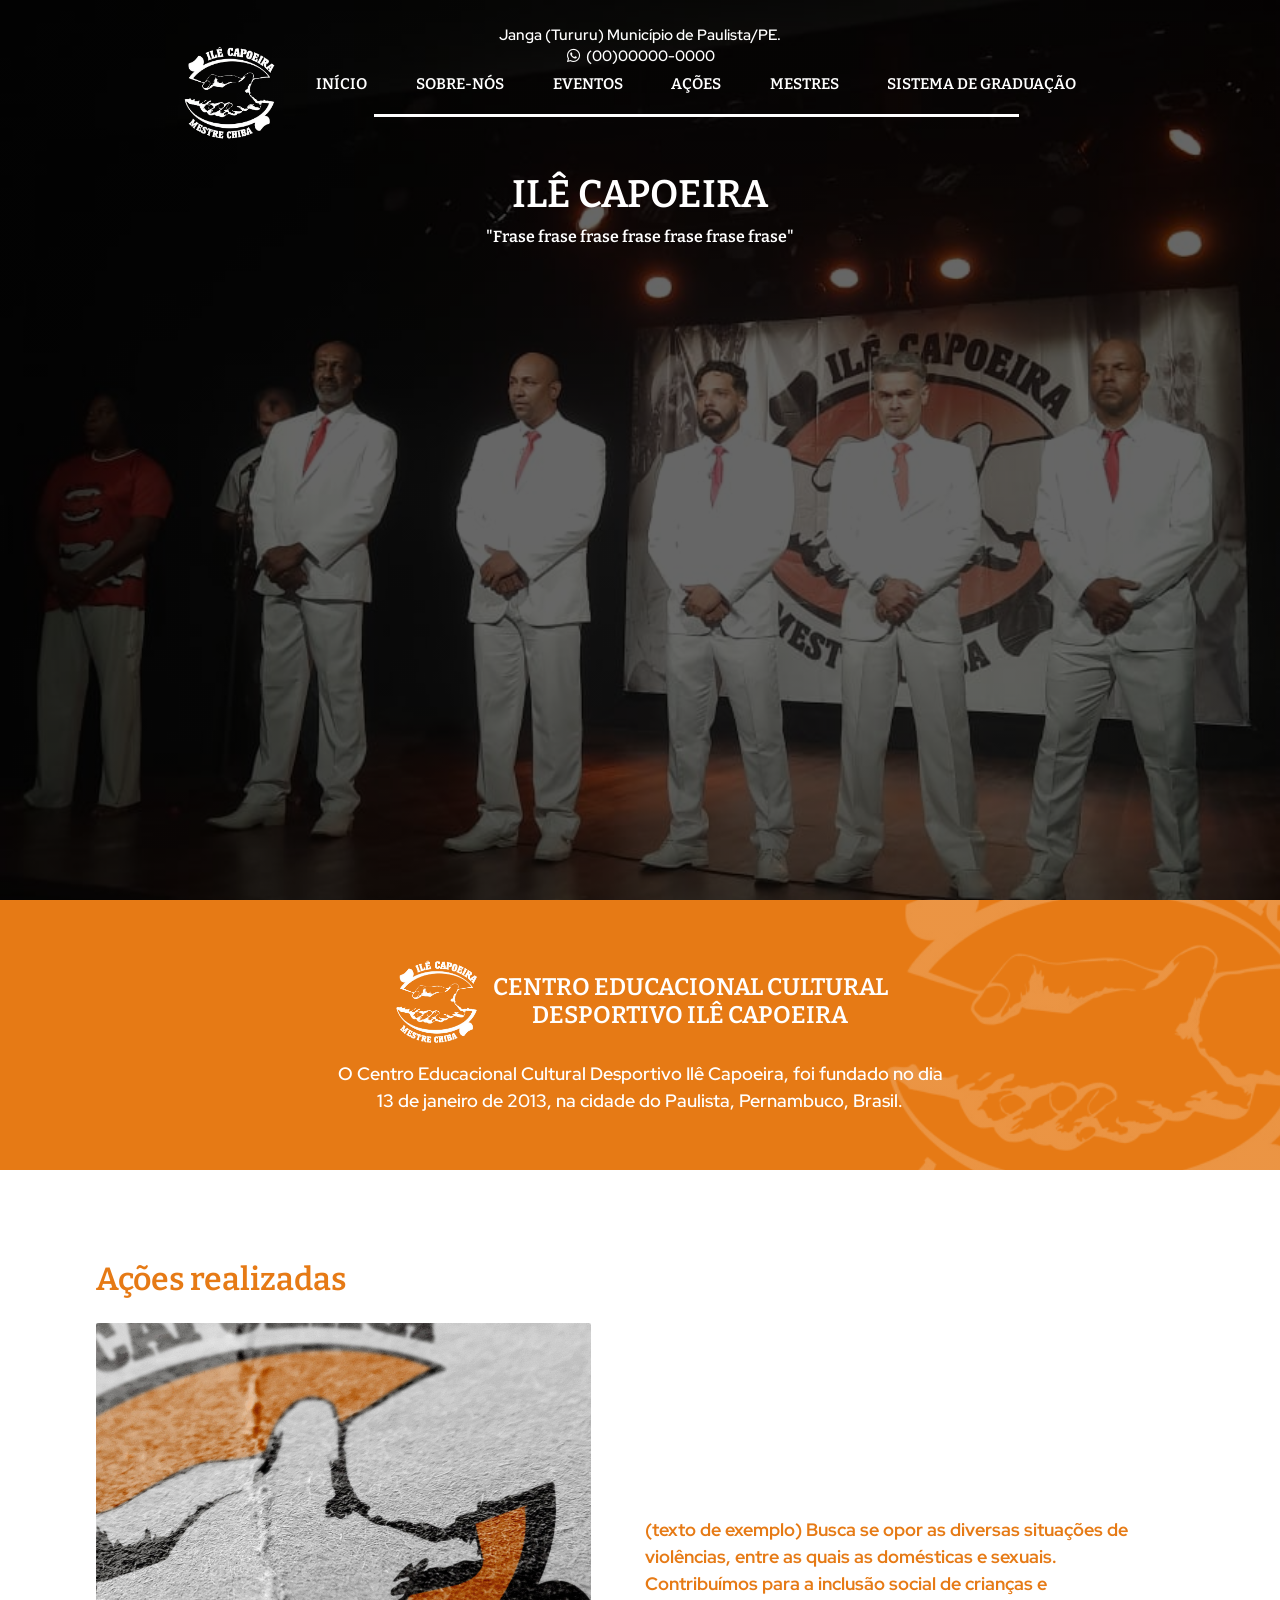
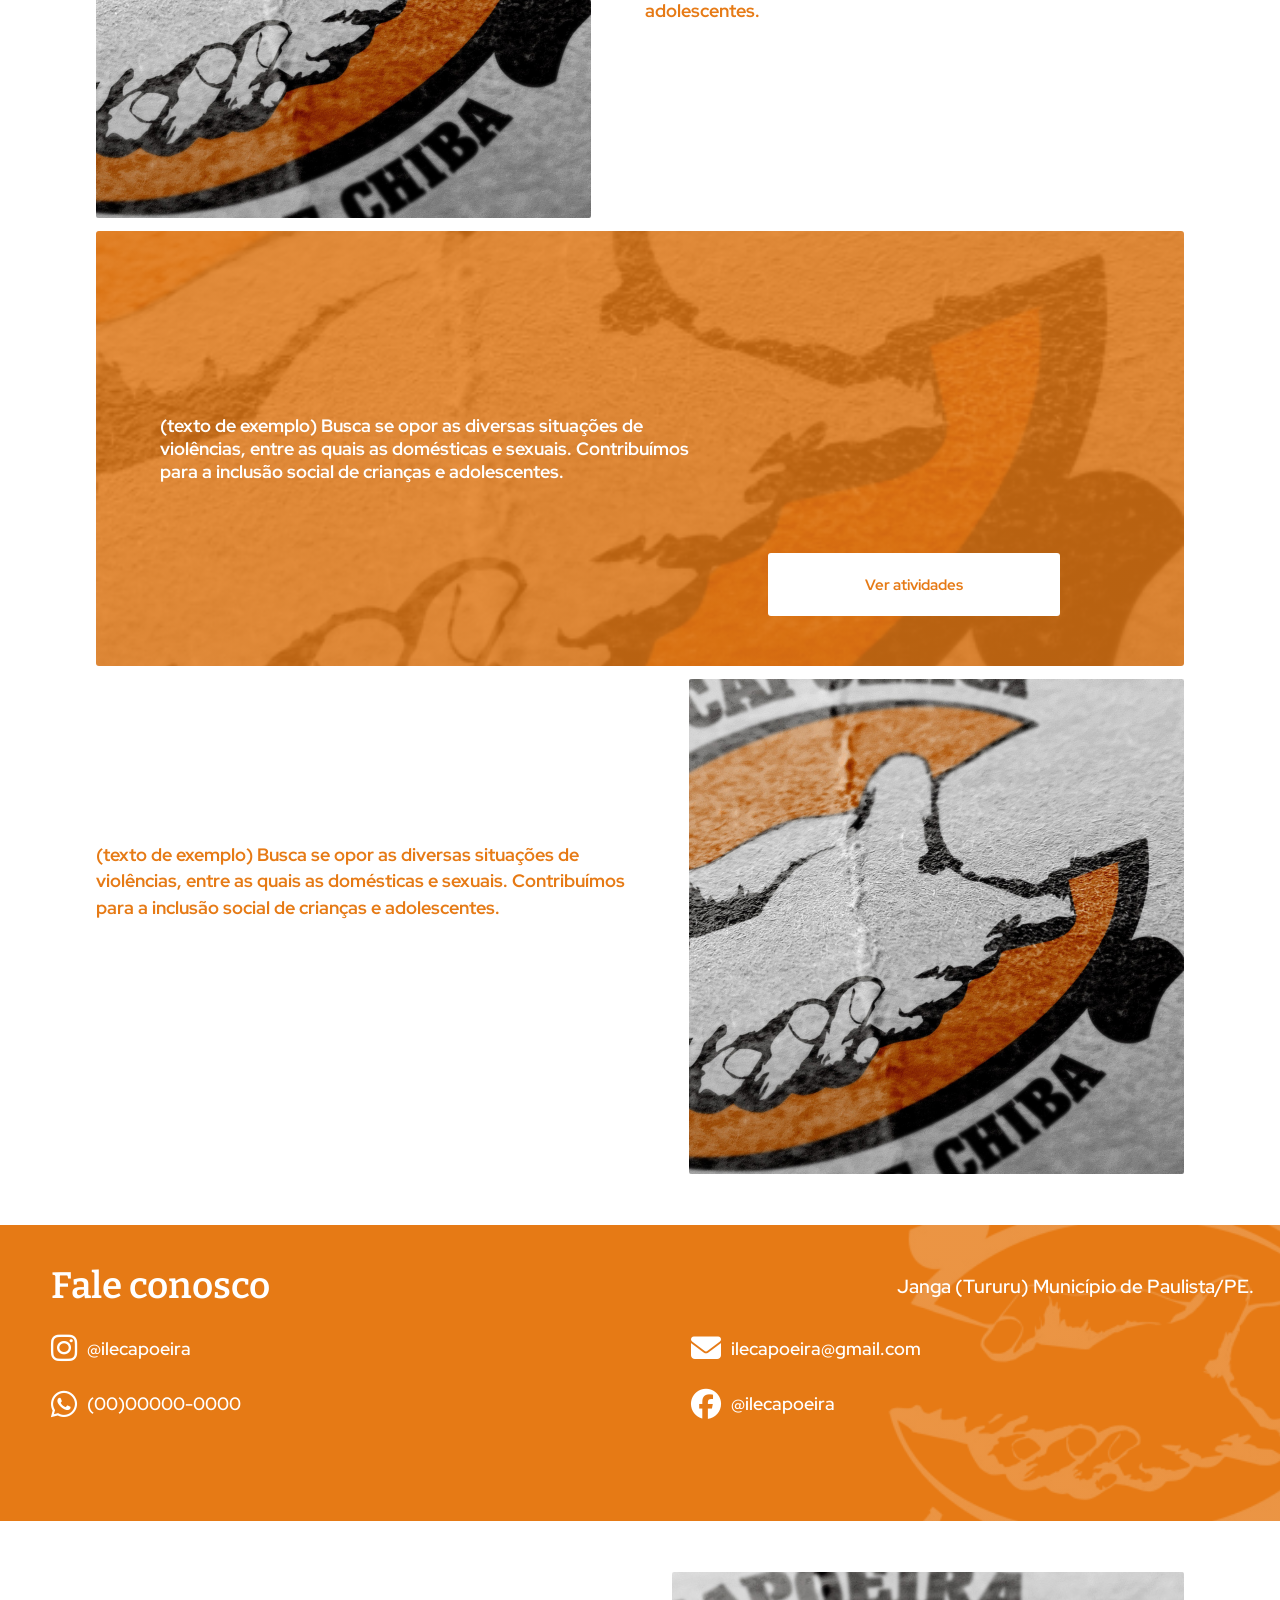
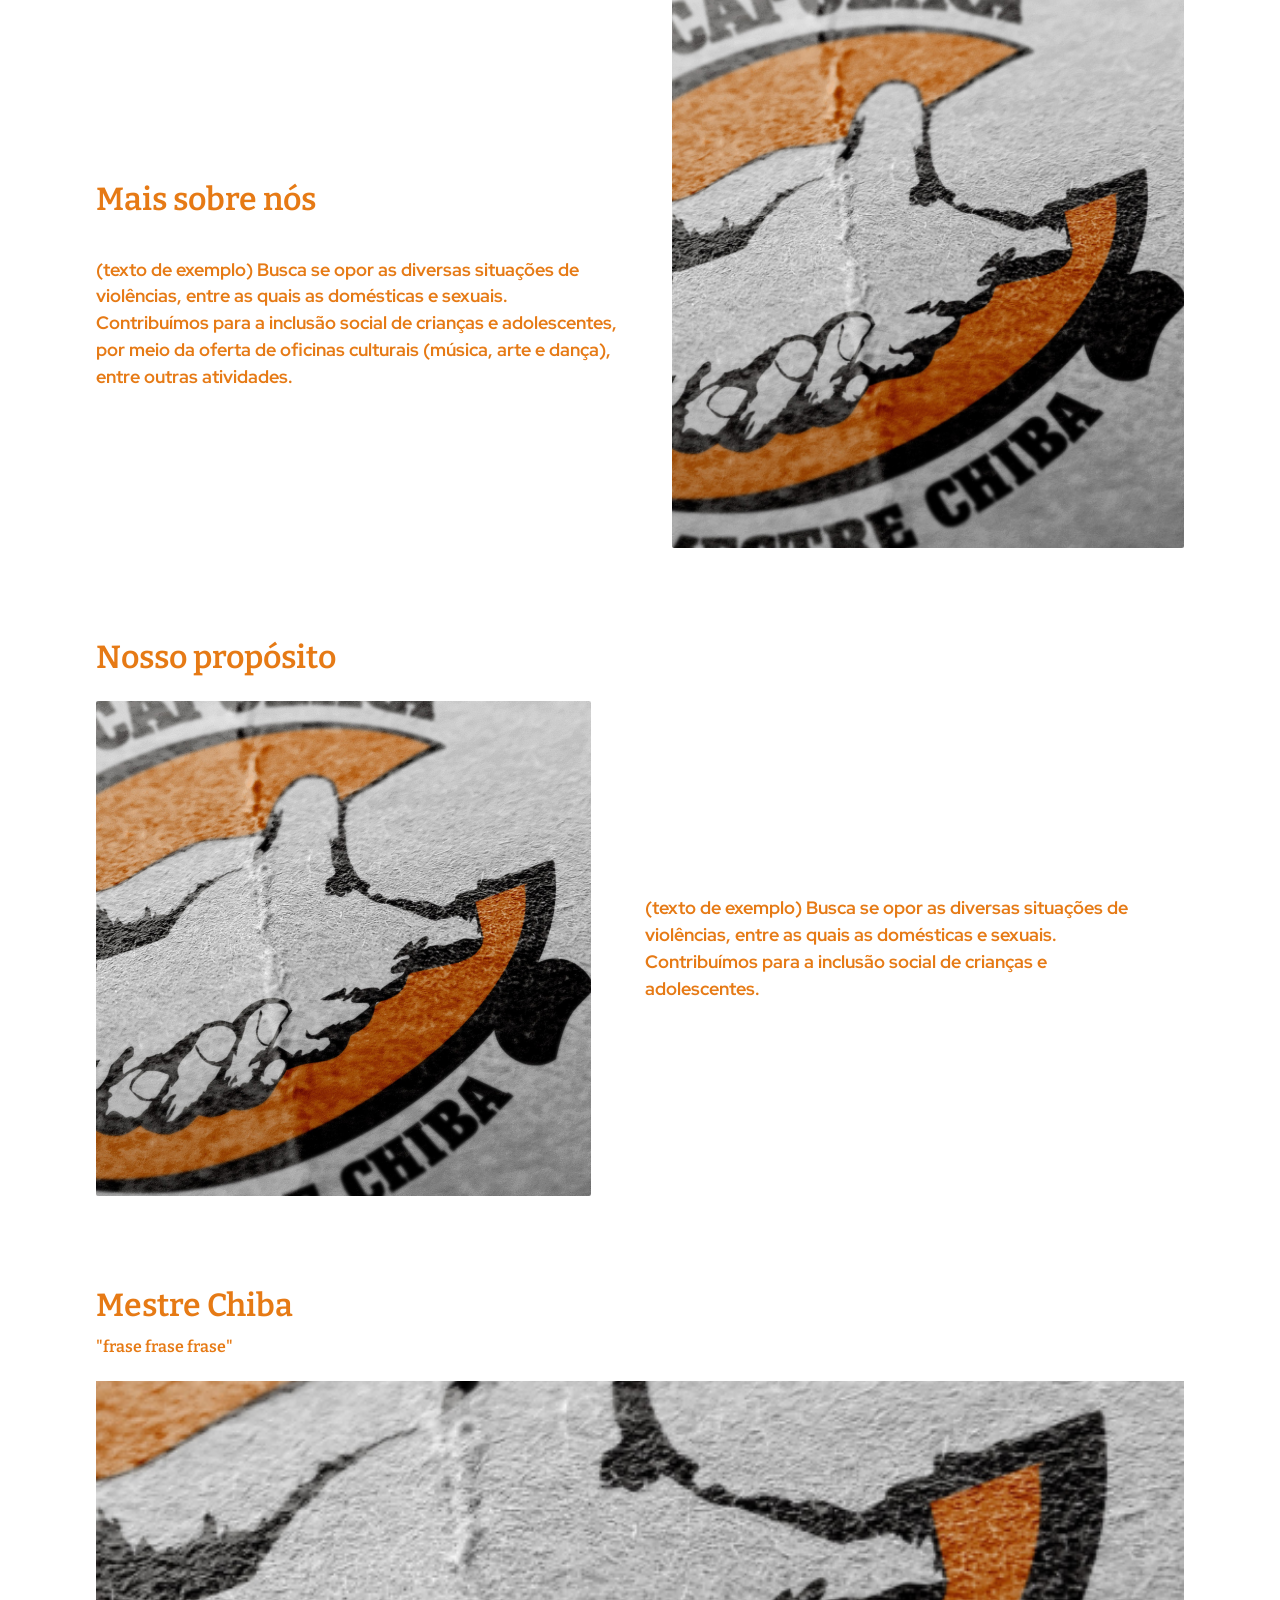
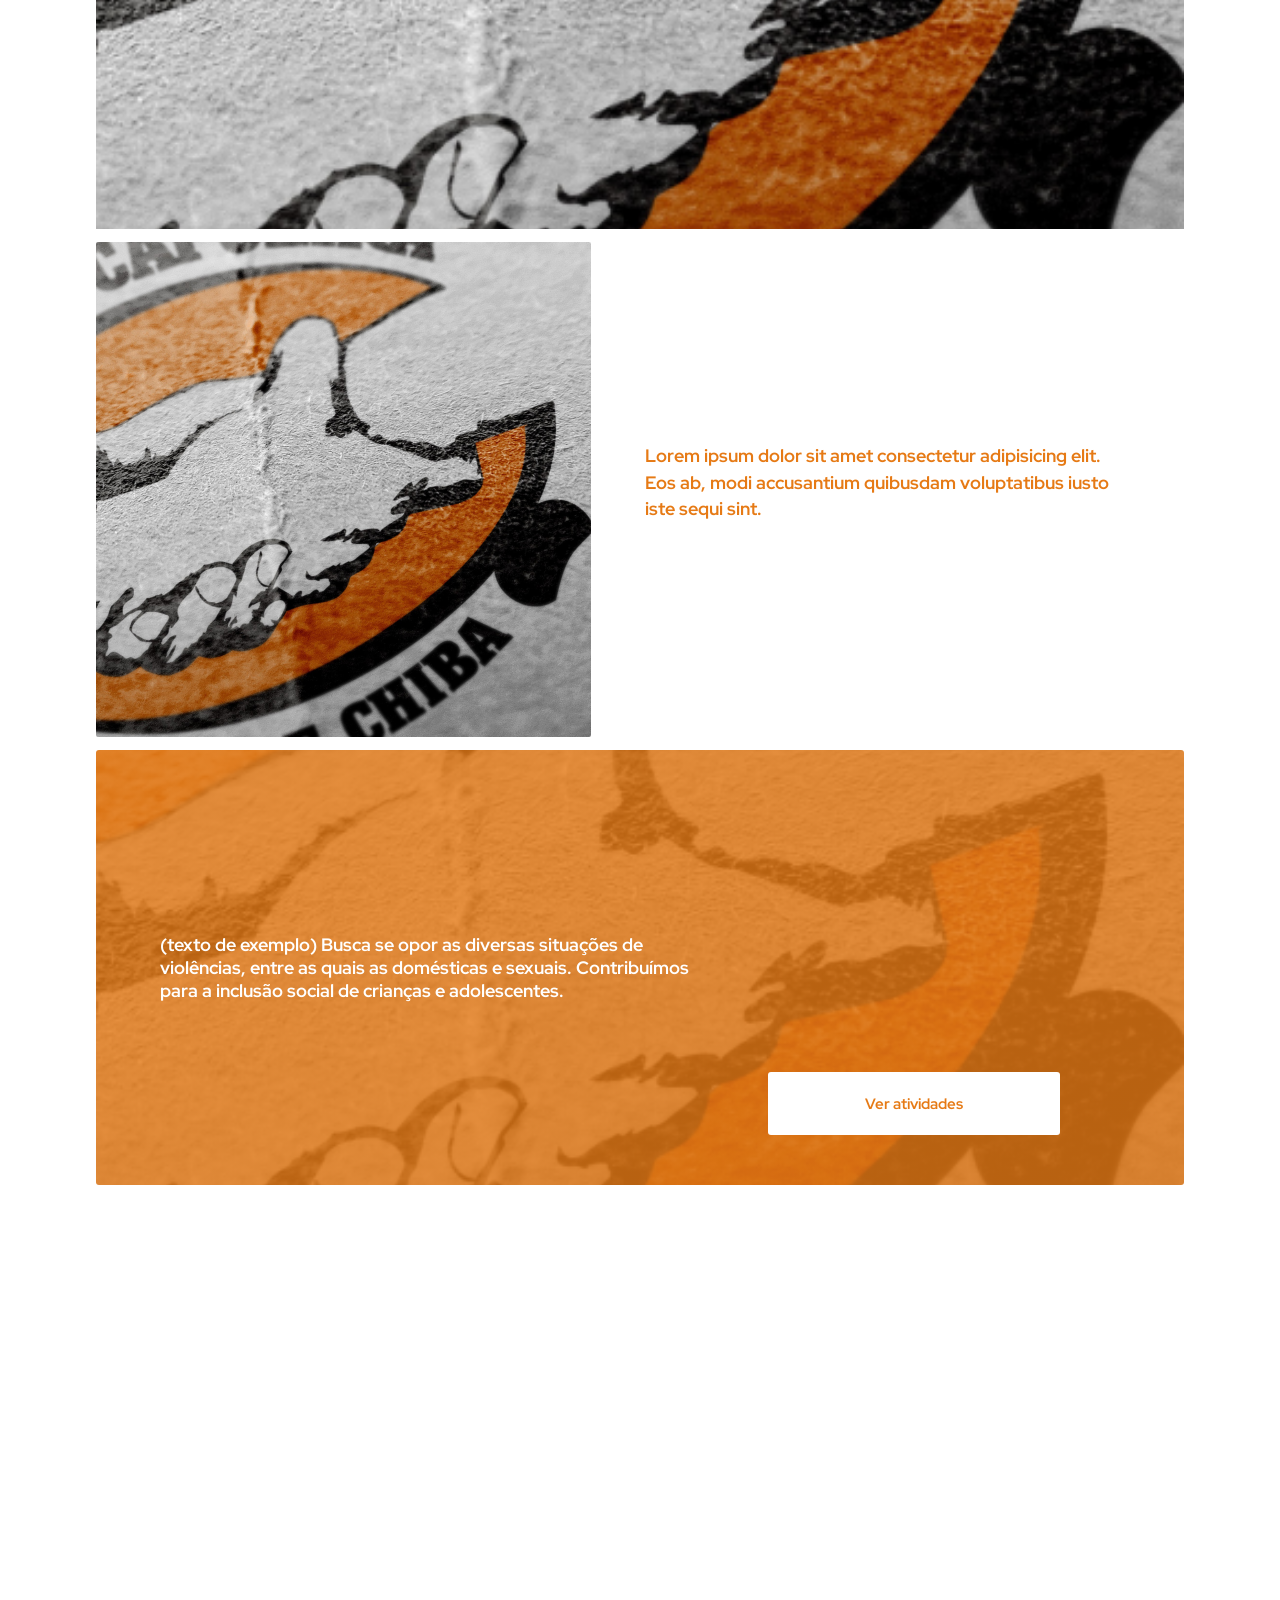
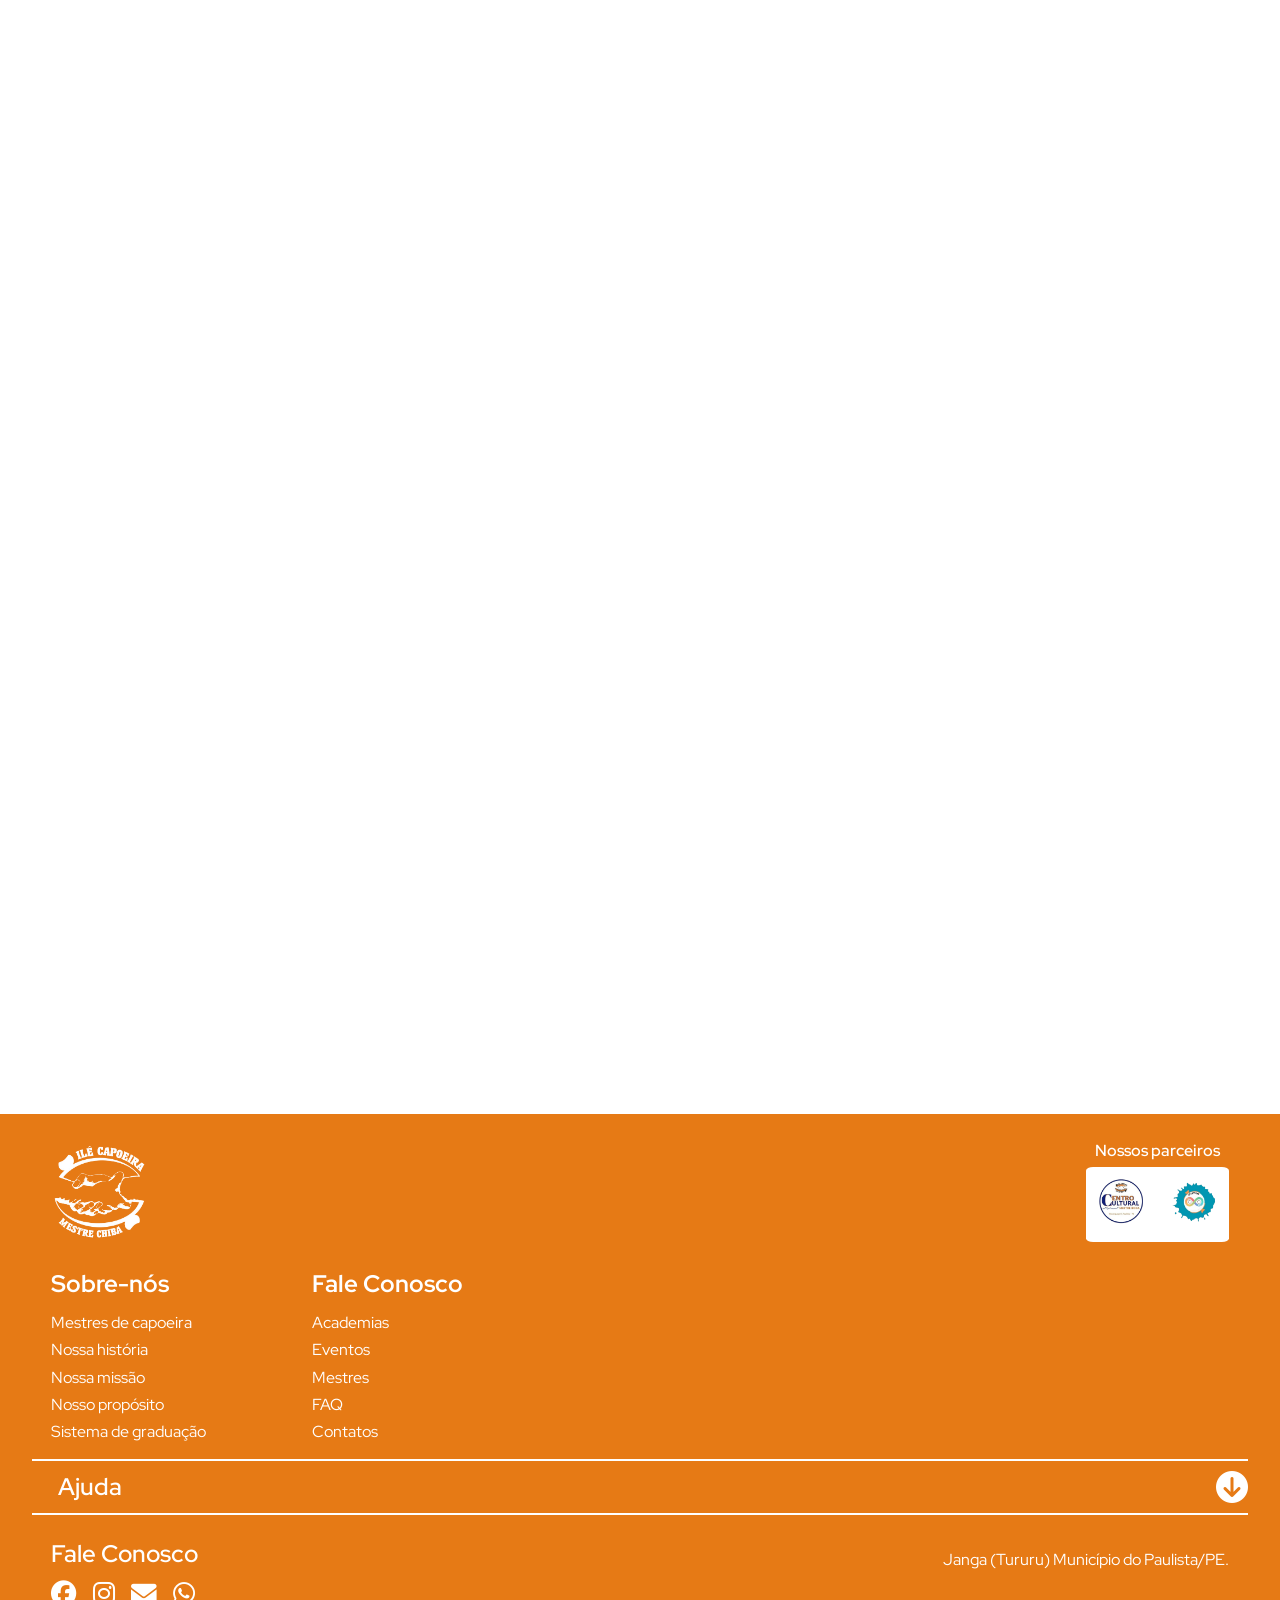
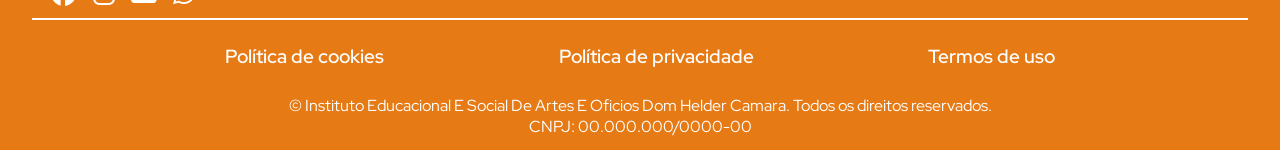
<file: index.html>
<!DOCTYPE html>
    <html lang="pt-br">
    <head>
        <meta charset="UTF-8">
        <meta name="viewport" content="width=device-width, initial-scale=1.0">
        <title>Ilê Capoeira | Início</title>
        <link rel="stylesheet" href="css/style.css">
        <link rel="shortcut icon" href="assets/images/favicon.ico" type="image/x-icon">
        <link rel="stylesheet" href="https://fonts.googleapis.com/css2?family=Material+Symbols+Outlined:opsz,wght,FILL,GRAD@20..48,100..700,0..1,-50..200&icon_names=menu" />
        <link rel="stylesheet" href="https://cdnjs.cloudflare.com/ajax/libs/font-awesome/6.5.1/css/all.min.css"/>
    </head>
    <body>
        <div id="inib">
        <header>
            <img src="assets/images/ilebranco.png" alt="logoile" id="logoile" onclick="">
            <span class="material-symbols-outlined" style="color: white; font-size: 25px;" id="buttonmenu">menu</span>

            <div id="contato-header">
                <p>Janga (Tururu) Município de Paulista/PE.</p>
                <div class="contato-numero">
                    <i class="fa-brands fa-whatsapp whatsapp-icon"></i><p>(00)00000-0000</p>
                </div>
            </div>

            <nav id="nav-pc">
                <a href="index.html" class="adomenu-pc">INÍCIO</a>
                <a href="sobre-nos.html" class="adomenu-pc">SOBRE-NÓS</a>
                <a href="eventos.html" class="adomenu-pc">EVENTOS</a>
                <a href="acoes.html" class="adomenu-pc">AÇÕES</a>
                <a href="mestres.html" class="adomenu-pc">MESTRES</a>
                <a href="graduacao.html" class="adomenu-pc">SISTEMA DE GRADUAÇÃO</a>
                
                <hr>
            </nav>
        </header>

        <div id="ile-capoeira-titulo">
            <h1>ILÊ CAPOEIRA</h1>
            <h2>"Frase frase frase frase frase frase frase"</h2>
        </div>

            <nav id="inav" class="off">
                <img src="assets/images/ile.png" alt="logoile2" id="logoile2">
                <hr>
                <a href="index.html" class="adomenu">INÍCIO</a>
                <a href="sobre-nos.html" class="adomenu">SOBRE-NÓS</a>
                <a href="eventos.html" class="adomenu">EVENTOS</a>
                <a href="acoes.html" class="adomenu">AÇÕES</a>
                <a href="mestres.html" class="adomenu">MESTRES</a>
                <a href="#" class="adomenu">SISTEMA DE GRADUAÇÃO</a>
            </nav>
        </div>

        <section class="CECDIC">
            
            <div>
                <h1><img src="assets/images/ilebranco.png" alt="ilebranco">CENTRO EDUCACIONAL CULTURAL <br>DESPORTIVO ILÊ CAPOEIRA</h1>
            </div>
            <p>O Centro Educacional Cultural Desportivo Ilê Capoeira, foi fundado no dia <br>13 de janeiro de 2013, na cidade do Paulista, Pernambuco, Brasil. </p>
        </section>

        <section class="container-central">
            <section id="acoes-realizadas" class="section-texto">
                <h1 class="titulo-esquerda">Ações realizadas</h1>
                <div class="div-texto-esquerda">
                    <img src="assets/images/ilereal.png" alt="img-esquerda-1" id="img-esquerda-1" class="img-esquerda">
                    <p>(texto de exemplo) Busca se opor as diversas situações de violências, entre as quais as domésticas e sexuais. Contribuímos para a inclusão social de crianças e adolescentes.</p>
                </div>
                <div class="texto-veratividades">
                    <p>(texto de exemplo) Busca se opor as diversas situações de violências, entre as quais as domésticas e sexuais. Contribuímos para a inclusão social de crianças e adolescentes.</p>
                    <a href="#">Ver atividades</a>
                </div>
                <div class="div-texto-direita">
                    <div class="alinhamento-texto-imagem-direita">
                        <p class="middle-p">(texto de exemplo) Busca se opor as diversas situações de violências, entre as quais as domésticas e sexuais. Contribuímos para a inclusão social de crianças e adolescentes.
                        </p>
                    </div>
                    <img src="assets/images/ilereal.png" alt="img-direita-1" id="img-direita-1" class="img-direita">
                </div>
            </section>
        </section>

        <section class="fale-conosco">
            <div class="fale-conosco-titulos">
                <h1>Fale conosco</h1>
                <p>Janga (Tururu) Município de Paulista/PE.</p>
            </div>
            <div class="div-lista-contatos">
                <div class="contato-item">
                    <i class="fa-brands fa-instagram contato-icon"></i>
                    <p>@ilecapoeira</p>
                </div>
                <div class="contato-item">
                    <i class="fa-solid fa-envelope contato-icon"></i>
                    <p>ilecapoeira@gmail.com</p>
                </div>
                <div class="contato-item" id="item-contato-bottom1">
                    <i class="fa-brands fa-whatsapp contato-icon"></i>
                    <p>(00)00000-0000</p>
                </div>
                <div class="contato-item" id="item-contato-bottom2">
                    <i class="fa-brands fa-facebook contato-icon"></i>
                    <p>@ilecapoeira</p>
                </div>
            </div>
        </section>

        <section class="container-central">
            <section id="section-mais-sobre-nos" class="section-texto">
                <div class="div-texto-direita">
                    <div class="alinhamento-texto-imagem-direita">
                        <h1 class="titulo-direita">Mais sobre nós</h1>
                        <p>(texto de exemplo) Busca se opor as diversas situações de violências, entre as quais as domésticas e sexuais. Contribuímos para a inclusão social de crianças e adolescentes, por meio da oferta de oficinas culturais (música, arte e dança), entre outras atividades.</p>
                    </div>
                    <img src="assets/images/ilereal.png" alt="img-direita" class="img-direita" id="imagem-sobre-nos">
                </div>
            </section>
            <section id="section-nosso-proposito" class="section-texto">
                <h1 class="titulo-esquerda">Nosso propósito</h1>
                <div class="div-texto-esquerda">
                    <img src="assets/images/ilereal.png" alt="img-esquerda-1" id="img-esquerda-1" class="img-esquerda">
                    <p>(texto de exemplo) Busca se opor as diversas situações de violências, entre as quais as domésticas e sexuais. Contribuímos para a inclusão social de crianças e adolescentes.</p>
                </div>
            </section>
                <section id="section-mestre-chiba" class="section-texto">
                    <h1 class="titulo-esquerda">Mestre Chiba</h1>
                    <p>"frase frase frase"</p>
                    <div class="ile-90w"></div>
                    <div class="div-texto-esquerda">
                        <img src="assets/images/ilereal.png" alt="img-esquerda-1" id="img-esquerda-chiba" class="img-esquerda">
                        <p>Lorem ipsum dolor sit amet consectetur adipisicing elit. Eos ab, modi accusantium quibusdam voluptatibus iusto iste sequi sint.</p>
                    </div>
                    <div class="texto-veratividades">
                        <p>(texto de exemplo) Busca se opor as diversas situações de violências, entre as quais as domésticas e sexuais. Contribuímos para a inclusão social de crianças e adolescentes.</p>
                        <a href="#">Ver atividades</a>
                    </div>
                    <div id="parallax1" class="parallax-effect"></div>
                    <div id="parallax2" class="parallax-effect"></div>
                </section>
        </section>

            <footer>
                <div class="imagens-iniciais-footer">
                    <img src="assets/images/ilebranco.png" alt="logo-ile-footer" class="logo-ile-footer">

                    <div class="nossos-parceiros">
                        <p>Nossos parceiros</p>

                        <div class="background-branco-footer">
                            <img src="assets/images/centro-mestreboca.png" alt="centro-mestreboca-footer" class="centro-mestre-boca-footer">
                            <img src="assets/images/ilekids.png" alt="ilekids-footer" class="ile-kids-footer">
                        </div>
                    </div>
                </div>

                <ul class="lista-footer">
                    <h1>Sobre-nós</h1>
                    <li><a href="#">Mestres de capoeira</a></li>
                    <li><a href="#">Nossa história</a></li>
                    <li><a href="#">Nossa missão</a></li>
                    <li><a href="#">Nosso propósito</a></li>
                    <li><a href="#">Sistema de graduação</a></li>
                </ul>

                <ul class="lista-footer">
                    <h1>Fale Conosco</h1>
                    <li><a href="#">Academias</a></li>
                    <li><a href="#">Eventos</a></li>
                    <li><a href="#">Mestres</a></li>
                    <li><a href="#">FAQ</a></li>
                    <li><a href="#">Contatos</a></li>
                </ul>

                <hr>
                <div class="section-ajuda"><a href="#" class="ajuda">Ajuda</a><i class="fa-solid fa-circle-arrow-down"></i></div>
                <hr>
                <section class="footer-fale-conosco">
                    <h1>Fale Conosco</h1><p>Janga (Tururu) Município do Paulista/PE.</p>
                </section>
                <div class="footer-icons-contatos">
                    <i class="fa-brands fa-facebook contato-icon"></i>
                    <i class="fa-brands fa-instagram contato-icon"></i>
                    <i class="fa-solid fa-envelope contato-icon"></i>
                    <i class="fa-brands fa-whatsapp contato-icon"></i>
                </div>
                <hr>
                <section class="footer-info-final">
                    <div>
                        <p class="footer-info-final-titulos">Política de cookies</p>
                        <p class="footer-info-final-titulos">Política de privacidade</p>
                        <p class="footer-info-final-titulos">Termos de uso</p>
                    </div>

                    <p>© Instituto Educacional E Social De Artes E Oficios Dom Helder Camara. Todos os direitos reservados.<br> CNPJ: 00.000.000/0000-00</p>
                </section>

            </footer>


        <script src="index.js"></script>
    </body>
    </html>
</file>
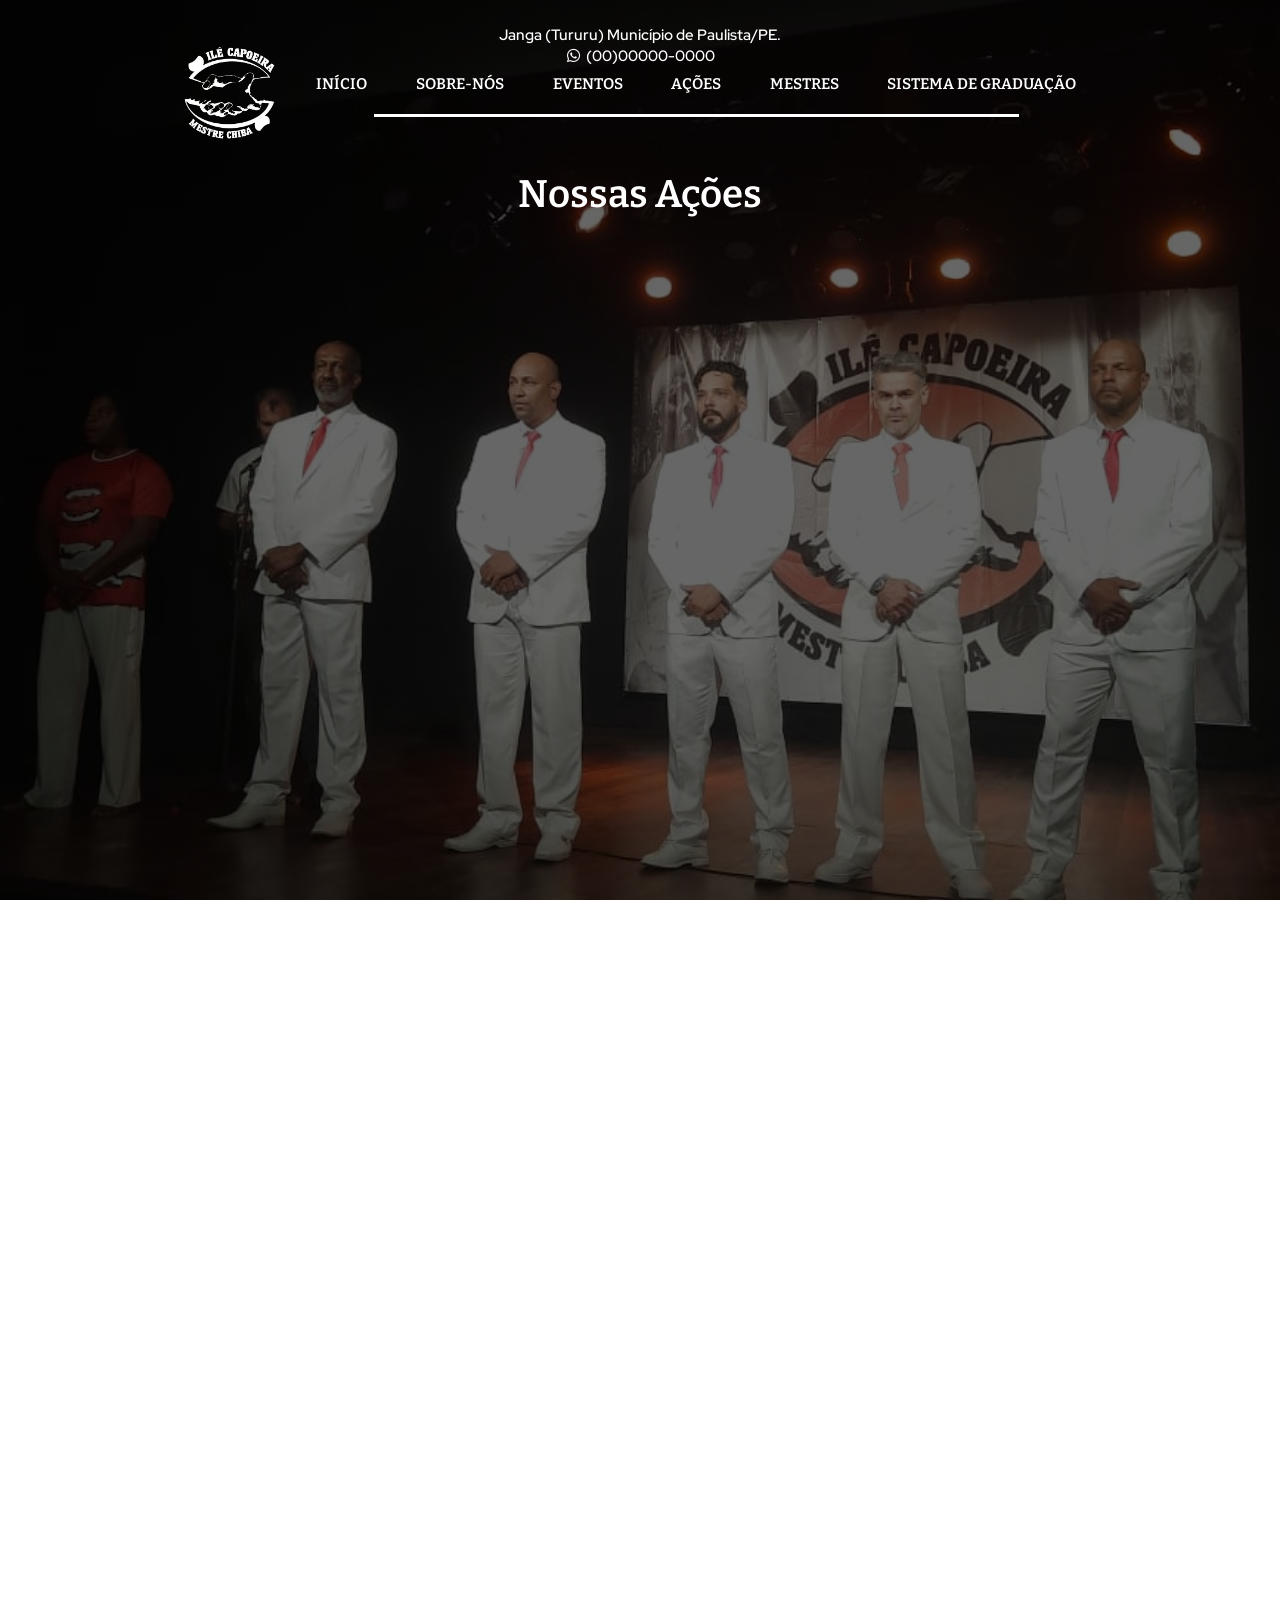
<file: acoes.html>
<!DOCTYPE html>
    <html lang="pt-br">
    <head>
        <meta charset="UTF-8">
        <meta name="viewport" content="width=device-width, initial-scale=1.0">
        <title>Ilê Capoeira | Ações</title>
        <link rel="stylesheet" href="css/style.css">
        <link rel="shortcut icon" href="assets/images/favicon.ico" type="image/x-icon">
        <link rel="stylesheet" href="https://fonts.googleapis.com/css2?family=Material+Symbols+Outlined:opsz,wght,FILL,GRAD@20..48,100..700,0..1,-50..200&icon_names=menu" />
        <link rel="stylesheet" href="https://cdnjs.cloudflare.com/ajax/libs/font-awesome/6.5.1/css/all.min.css"/>
    </head>
    <body>
        <div id="inib">
        <header>
            <img src="assets/images/ilebranco.png" alt="logoile" id="logoile" onclick="">
            <span class="material-symbols-outlined" style="color: white; font-size: 25px;" id="buttonmenu">menu</span>

            <div id="contato-header">
                <p>Janga (Tururu) Município de Paulista/PE.</p>
                <div class="contato-numero">
                    <i class="fa-brands fa-whatsapp whatsapp-icon"></i><p>(00)00000-0000</p>
                </div>
            </div>

            <nav id="nav-pc">
                <a href="index.html" class="adomenu-pc">INÍCIO</a>
                <a href="sobre-nos.html" class="adomenu-pc">SOBRE-NÓS</a>
                <a href="eventos.html" class="adomenu-pc">EVENTOS</a>
                <a href="acoes.html" class="adomenu-pc">AÇÕES</a>
                <a href="mestres.html" class="adomenu-pc">MESTRES</a>
                <a href="graduacao.html" class="adomenu-pc">SISTEMA DE GRADUAÇÃO</a>
                
                <hr>
            </nav>
        </header>

        <div id="ile-capoeira-titulo">
            <h1>Nossas Ações</h1>
        </div>

            <nav id="inav" class="off">
                <img src="assets/images/ile.png" alt="logoile2" id="logoile2">
                <hr>
                <a href="index.html" class="adomenu">INÍCIO</a>
                <a href="sobre-nos.html" class="adomenu">SOBRE-NÓS</a>
                <a href="eventos.html" class="adomenu">EVENTOS</a>
                <a href="acoes.html" class="adomenu">AÇÕES</a>
                <a href="mestres.html" class="adomenu">MESTRES</a>
                <a href="graduacao.html" class="adomenu">SISTEMA DE GRADUAÇÃO</a>
            </nav>
        </div>
        <script src="index.js"></script>
    </body>
</file>
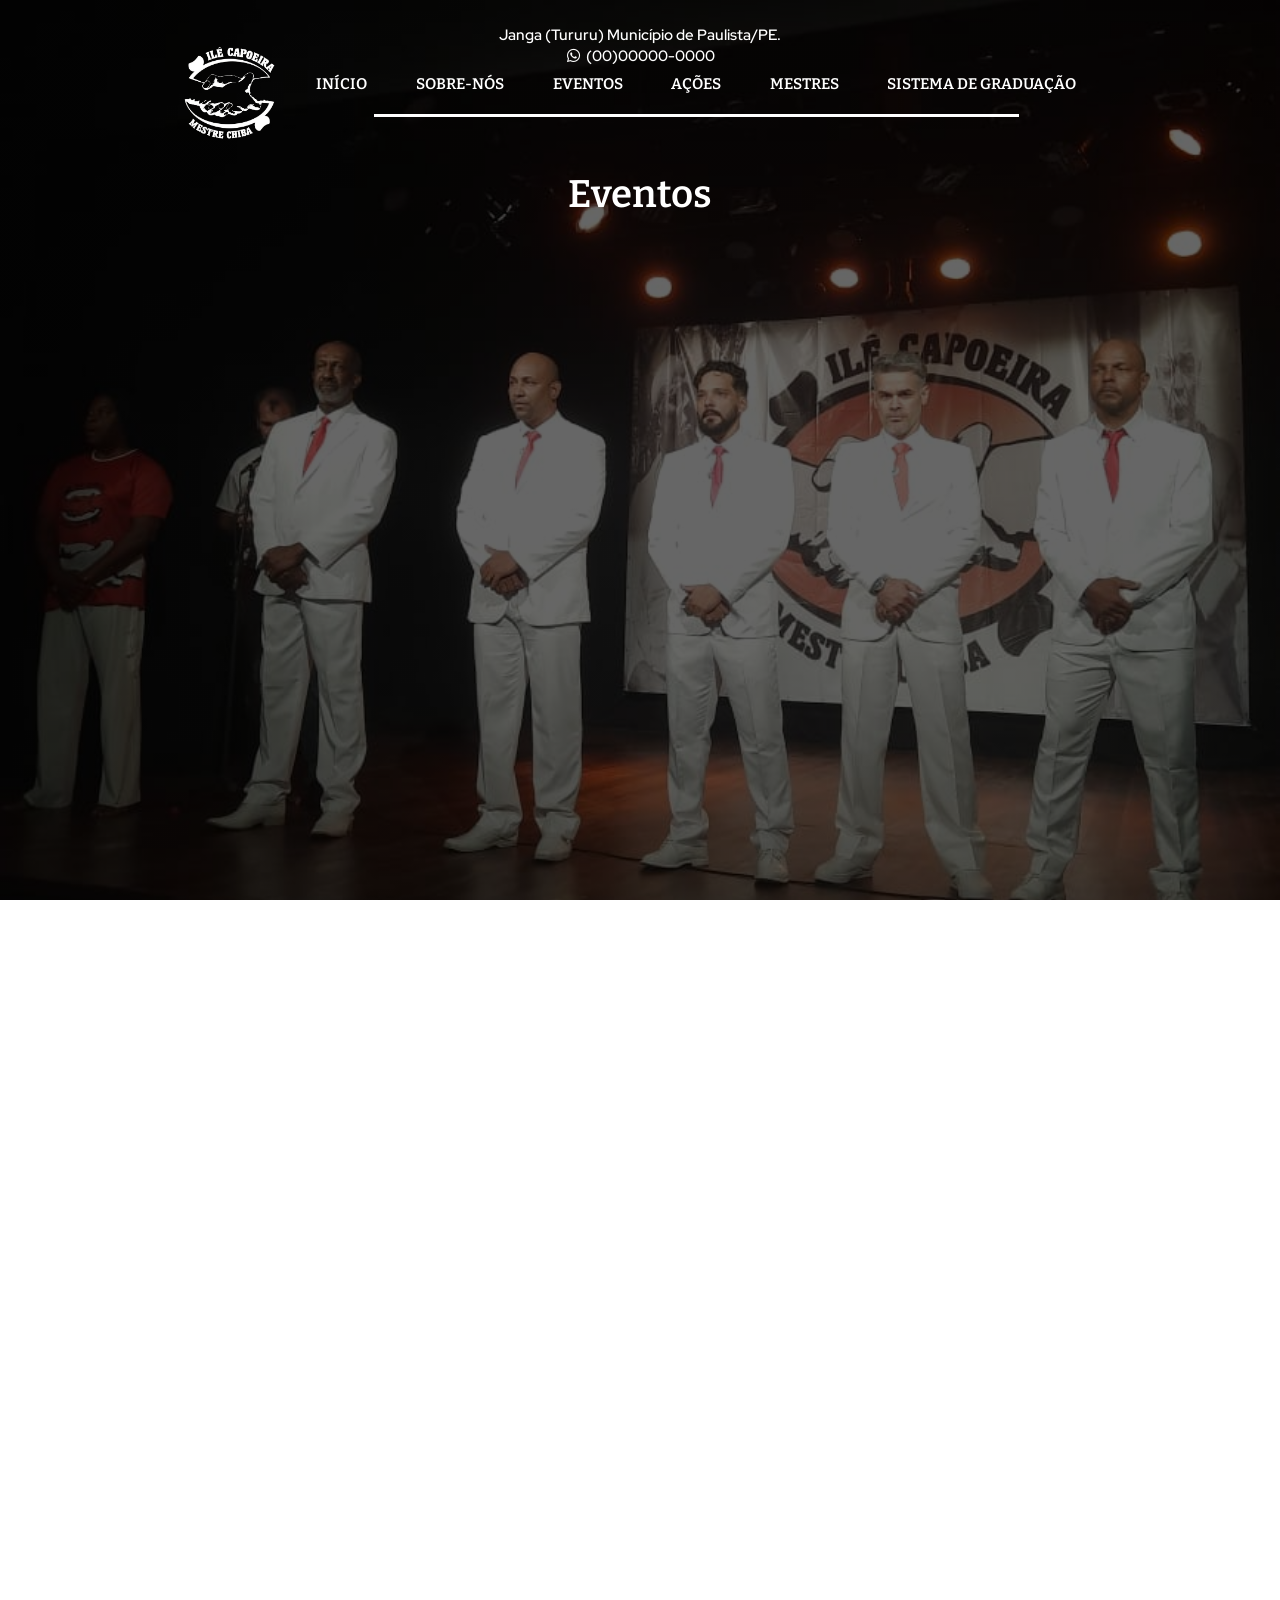
<file: eventos.html>
<!DOCTYPE html>
    <html lang="pt-br">
    <head>
        <meta charset="UTF-8">
        <meta name="viewport" content="width=device-width, initial-scale=1.0">
        <title>Ilê Capoeira | Eventos</title>
        <link rel="stylesheet" href="css/style.css">
        <link rel="shortcut icon" href="assets/images/favicon.ico" type="image/x-icon">
        <link rel="stylesheet" href="https://fonts.googleapis.com/css2?family=Material+Symbols+Outlined:opsz,wght,FILL,GRAD@20..48,100..700,0..1,-50..200&icon_names=menu" />
        <link rel="stylesheet" href="https://cdnjs.cloudflare.com/ajax/libs/font-awesome/6.5.1/css/all.min.css"/>
    </head>
    <body>
        <div id="inib">
        <header>
            <img src="assets/images/ilebranco.png" alt="logoile" id="logoile" onclick="">
            <span class="material-symbols-outlined" style="color: white; font-size: 25px;" id="buttonmenu">menu</span>

            <div id="contato-header">
                <p>Janga (Tururu) Município de Paulista/PE.</p>
                <div class="contato-numero">
                    <i class="fa-brands fa-whatsapp whatsapp-icon"></i><p>(00)00000-0000</p>
                </div>
            </div>

            <nav id="nav-pc">
                <a href="index.html" class="adomenu-pc">INÍCIO</a>
                <a href="sobre-nos.html" class="adomenu-pc">SOBRE-NÓS</a>
                <a href="eventos.html" class="adomenu-pc">EVENTOS</a>
                <a href="acoes.html" class="adomenu-pc">AÇÕES</a>
                <a href="mestres.html" class="adomenu-pc">MESTRES</a>
                <a href="graduacao.html" class="adomenu-pc">SISTEMA DE GRADUAÇÃO</a>
                
                <hr>
            </nav>
        </header>

        <div id="ile-capoeira-titulo">
            <h1>Eventos</h1>
        </div>

            <nav id="inav" class="off">
                <img src="assets/images/ile.png" alt="logoile2" id="logoile2">
                <hr>
                <a href="index.html" class="adomenu">INÍCIO</a>
                <a href="sobre-nos.html" class="adomenu">SOBRE-NÓS</a>
                <a href="eventos.html" class="adomenu">EVENTOS</a>
                <a href="acoes.html" class="adomenu">AÇÕES</a>
                <a href="mestres.html" class="adomenu">MESTRES</a>
                <a href="graduacao.html" class="adomenu">SISTEMA DE GRADUAÇÃO</a>
            </nav>
        </div>
        <script src="index.js"></script>
    </body>
</file>
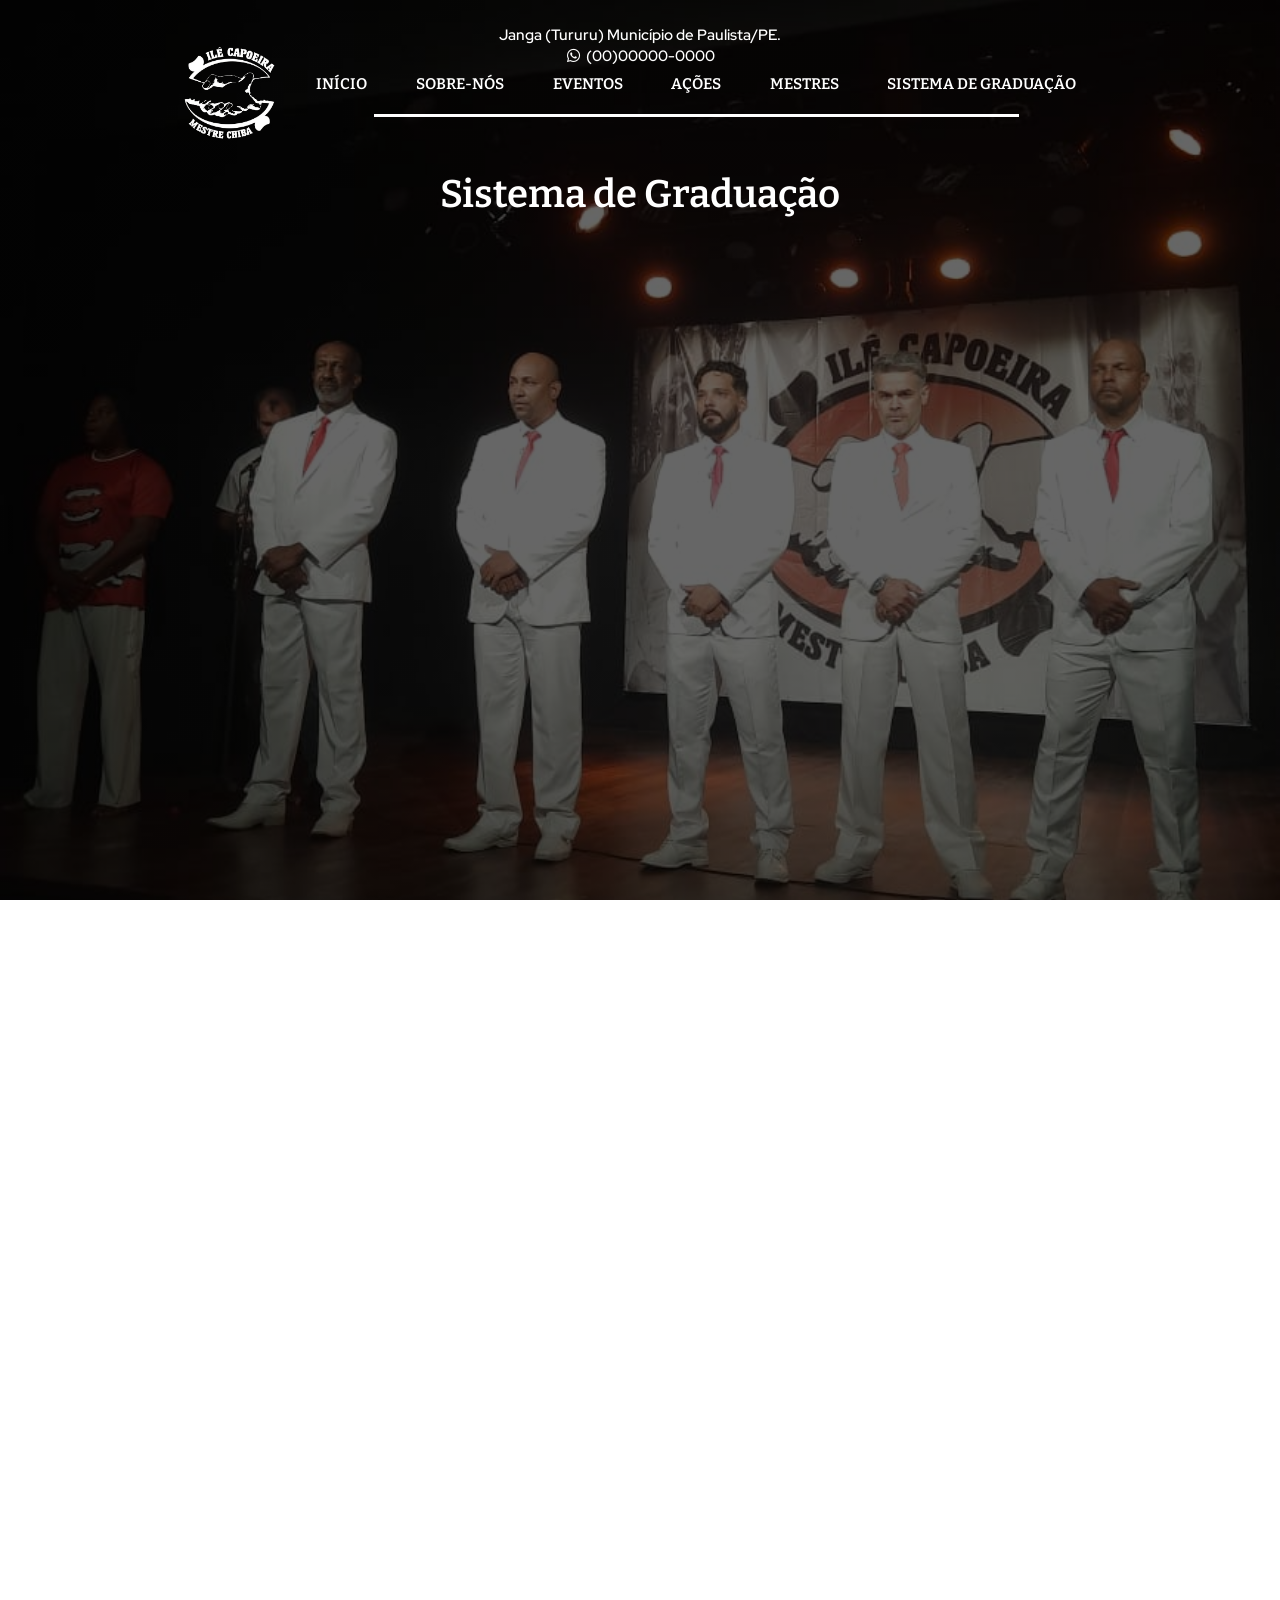
<file: graduacao.html>
<!DOCTYPE html>
    <html lang="pt-br">
    <head>
        <meta charset="UTF-8">
        <meta name="viewport" content="width=device-width, initial-scale=1.0">
        <title>Ilê Capoeira | Sistema de Graduação</title>
        <link rel="stylesheet" href="css/style.css">
        <link rel="shortcut icon" href="assets/images/favicon.ico" type="image/x-icon">
        <link rel="stylesheet" href="https://fonts.googleapis.com/css2?family=Material+Symbols+Outlined:opsz,wght,FILL,GRAD@20..48,100..700,0..1,-50..200&icon_names=menu" />
        <link rel="stylesheet" href="https://cdnjs.cloudflare.com/ajax/libs/font-awesome/6.5.1/css/all.min.css"/>
    </head>
    <body>
        <div id="inib">
        <header>
            <img src="assets/images/ilebranco.png" alt="logoile" id="logoile" onclick="">
            <span class="material-symbols-outlined" style="color: white; font-size: 25px;" id="buttonmenu">menu</span>

            <div id="contato-header">
                <p>Janga (Tururu) Município de Paulista/PE.</p>
                <div class="contato-numero">
                    <i class="fa-brands fa-whatsapp whatsapp-icon"></i><p>(00)00000-0000</p>
                </div>
            </div>

            <nav id="nav-pc">
                <a href="index.html" class="adomenu-pc">INÍCIO</a>
                <a href="sobre-nos.html" class="adomenu-pc">SOBRE-NÓS</a>
                <a href="eventos.html" class="adomenu-pc">EVENTOS</a>
                <a href="acoes.html" class="adomenu-pc">AÇÕES</a>
                <a href="mestres.html" class="adomenu-pc">MESTRES</a>
                <a href="graduacao.html" class="adomenu-pc">SISTEMA DE GRADUAÇÃO</a>
                
                <hr>
            </nav>
        </header>

        <div id="ile-capoeira-titulo">
            <h1>Sistema de Graduação</h1>
        </div>

            <nav id="inav" class="off">
                <img src="assets/images/ile.png" alt="logoile2" id="logoile2">
                <hr>
                <a href="index.html" class="adomenu">INÍCIO</a>
                <a href="sobre-nos.html" class="adomenu">SOBRE-NÓS</a>
                <a href="eventos.html" class="adomenu">EVENTOS</a>
                <a href="acoes.html" class="adomenu">AÇÕES</a>
                <a href="mestres.html" class="adomenu">MESTRES</a>
                <a href="graduacao.html" class="adomenu">SISTEMA DE GRADUAÇÃO</a>
            </nav>
        </div>
        <script src="index.js"></script>
    </body>
</file>
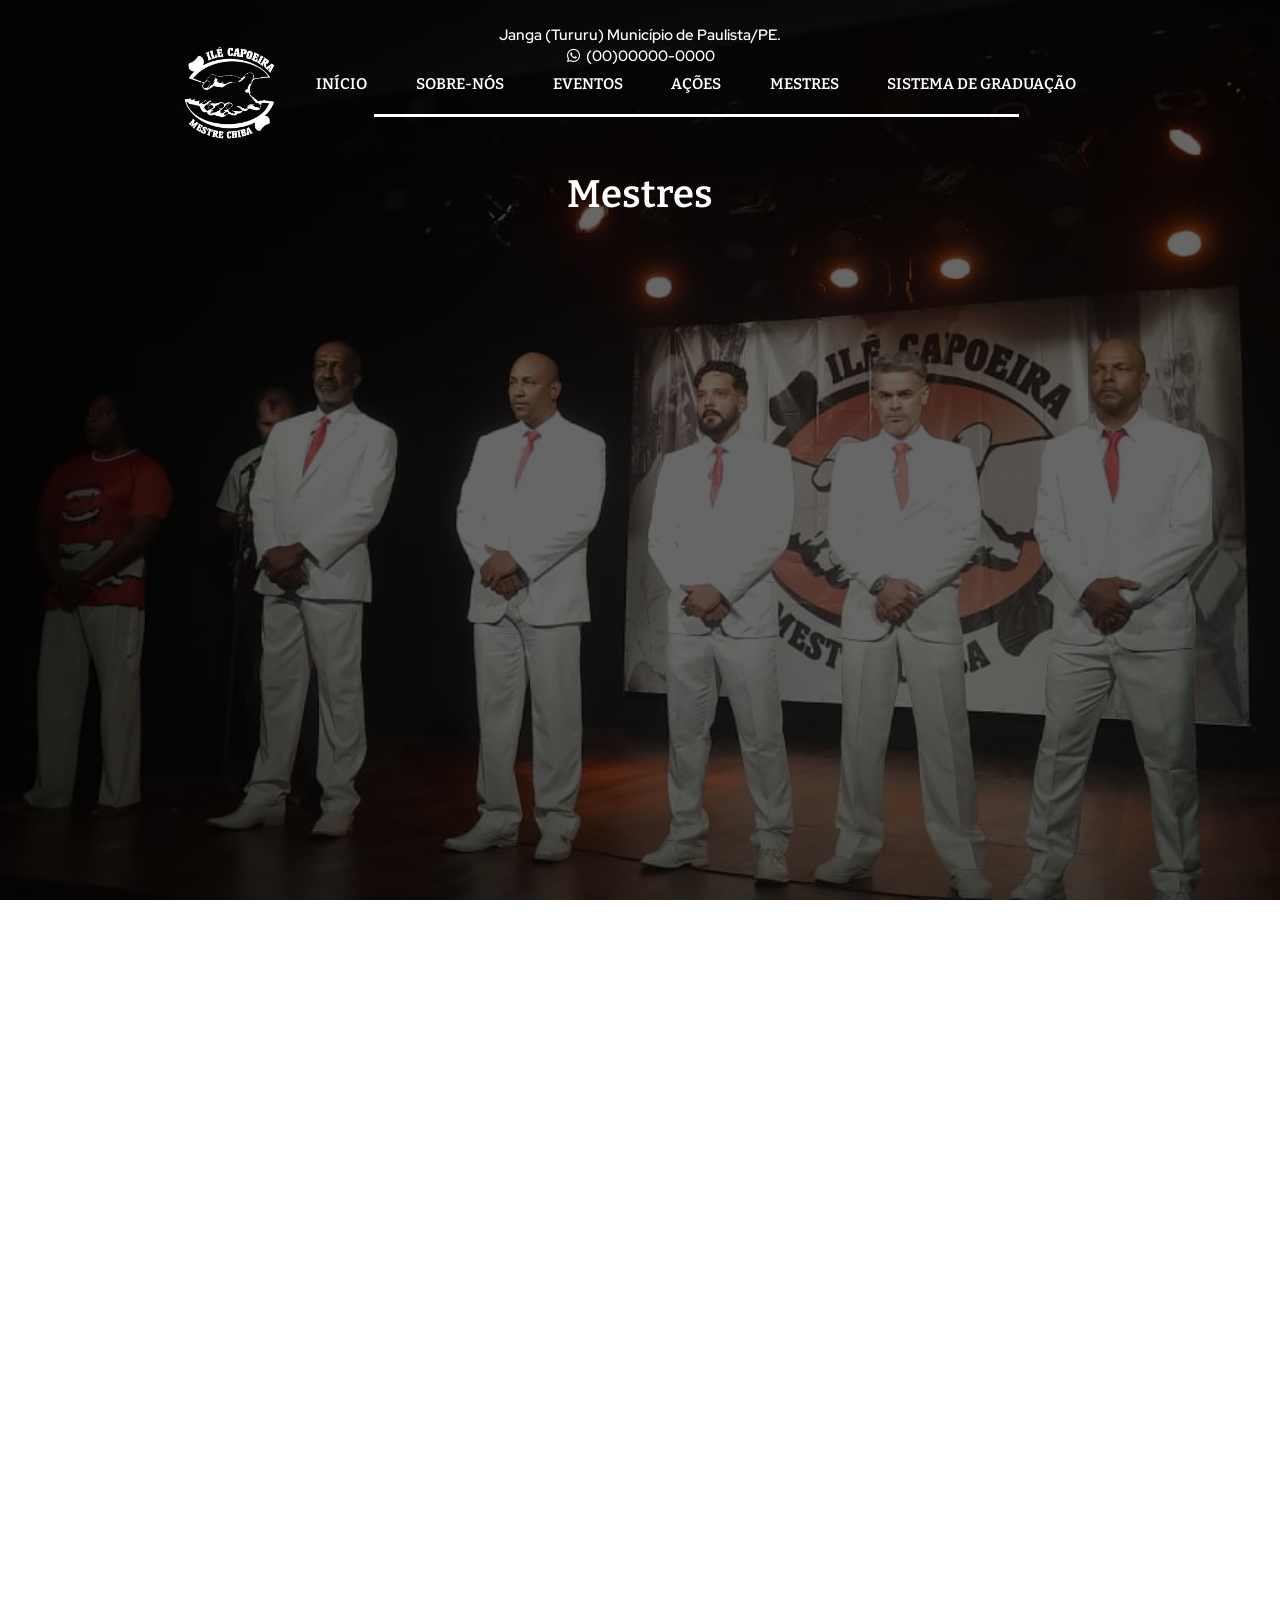
<file: mestres.html>
<!DOCTYPE html>
    <html lang="pt-br">
    <head>
        <meta charset="UTF-8">
        <meta name="viewport" content="width=device-width, initial-scale=1.0">
        <title>Ilê Capoeira | Mestres</title>
        <link rel="stylesheet" href="css/style.css">
        <link rel="shortcut icon" href="assets/images/favicon.ico" type="image/x-icon">
        <link rel="stylesheet" href="https://fonts.googleapis.com/css2?family=Material+Symbols+Outlined:opsz,wght,FILL,GRAD@20..48,100..700,0..1,-50..200&icon_names=menu" />
        <link rel="stylesheet" href="https://cdnjs.cloudflare.com/ajax/libs/font-awesome/6.5.1/css/all.min.css"/>
    </head>
    <body>
        <div id="inib">
        <header>
            <img src="assets/images/ilebranco.png" alt="logoile" id="logoile" onclick="">
            <span class="material-symbols-outlined" style="color: white; font-size: 25px;" id="buttonmenu">menu</span>

            <div id="contato-header">
                <p>Janga (Tururu) Município de Paulista/PE.</p>
                <div class="contato-numero">
                    <i class="fa-brands fa-whatsapp whatsapp-icon"></i><p>(00)00000-0000</p>
                </div>
            </div>

            <nav id="nav-pc">
                <a href="index.html" class="adomenu-pc">INÍCIO</a>
                <a href="sobre-nos.html" class="adomenu-pc">SOBRE-NÓS</a>
                <a href="eventos.html" class="adomenu-pc">EVENTOS</a>
                <a href="acoes.html" class="adomenu-pc">AÇÕES</a>
                <a href="mestres.html" class="adomenu-pc">MESTRES</a>
                <a href="graduacao.html" class="adomenu-pc">SISTEMA DE GRADUAÇÃO</a>
                
                <hr>
            </nav>
        </header>

        <div id="ile-capoeira-titulo">
            <h1>Mestres</h1>
        </div>

            <nav id="inav" class="off">
                <img src="assets/images/ile.png" alt="logoile2" id="logoile2">
                <hr>
                <a href="index.html" class="adomenu">INÍCIO</a>
                <a href="sobre-nos.html" class="adomenu">SOBRE-NÓS</a>
                <a href="eventos.html" class="adomenu">EVENTOS</a>
                <a href="acoes.html" class="adomenu">AÇÕES</a>
                <a href="mestres.html" class="adomenu">MESTRES</a>
                <a href="graduacao.html" class="adomenu">SISTEMA DE GRADUAÇÃO</a>
            </nav>
        </div>
        <script src="index.js"></script>
    </body>
</file>
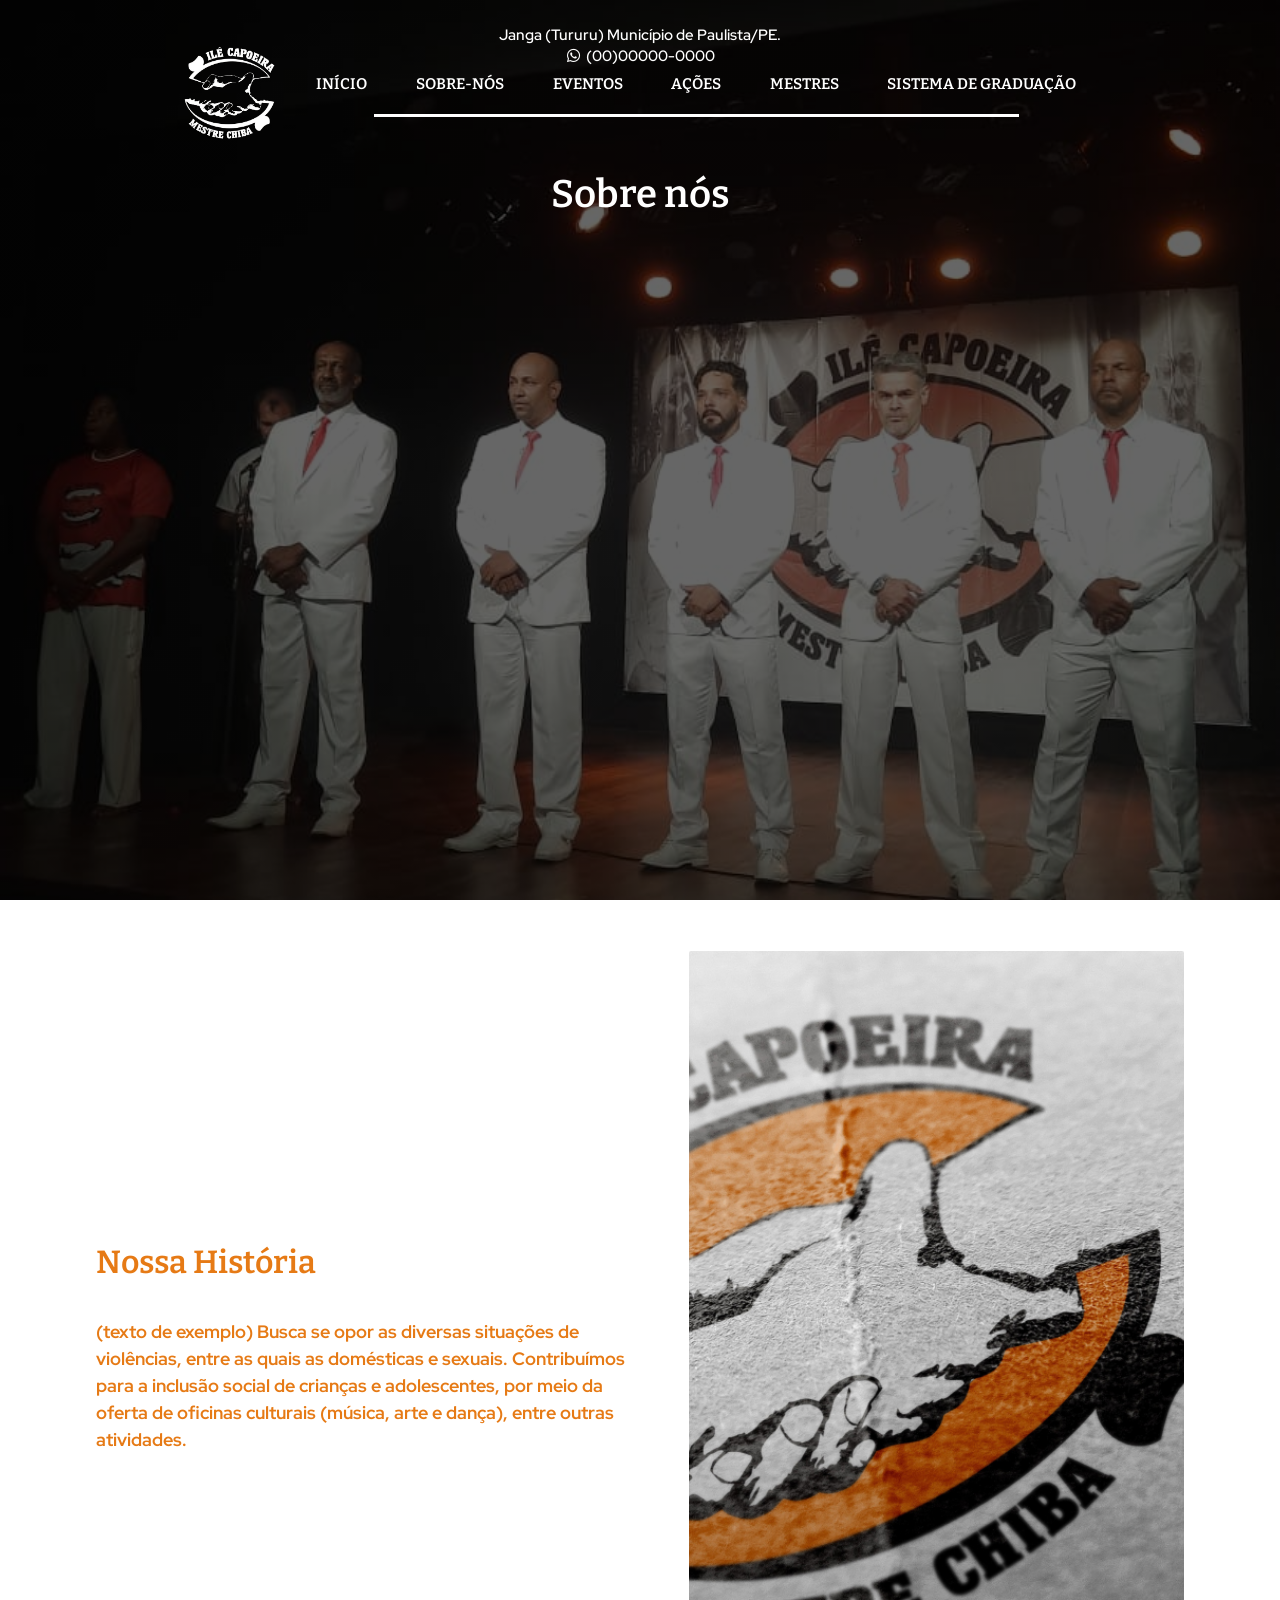
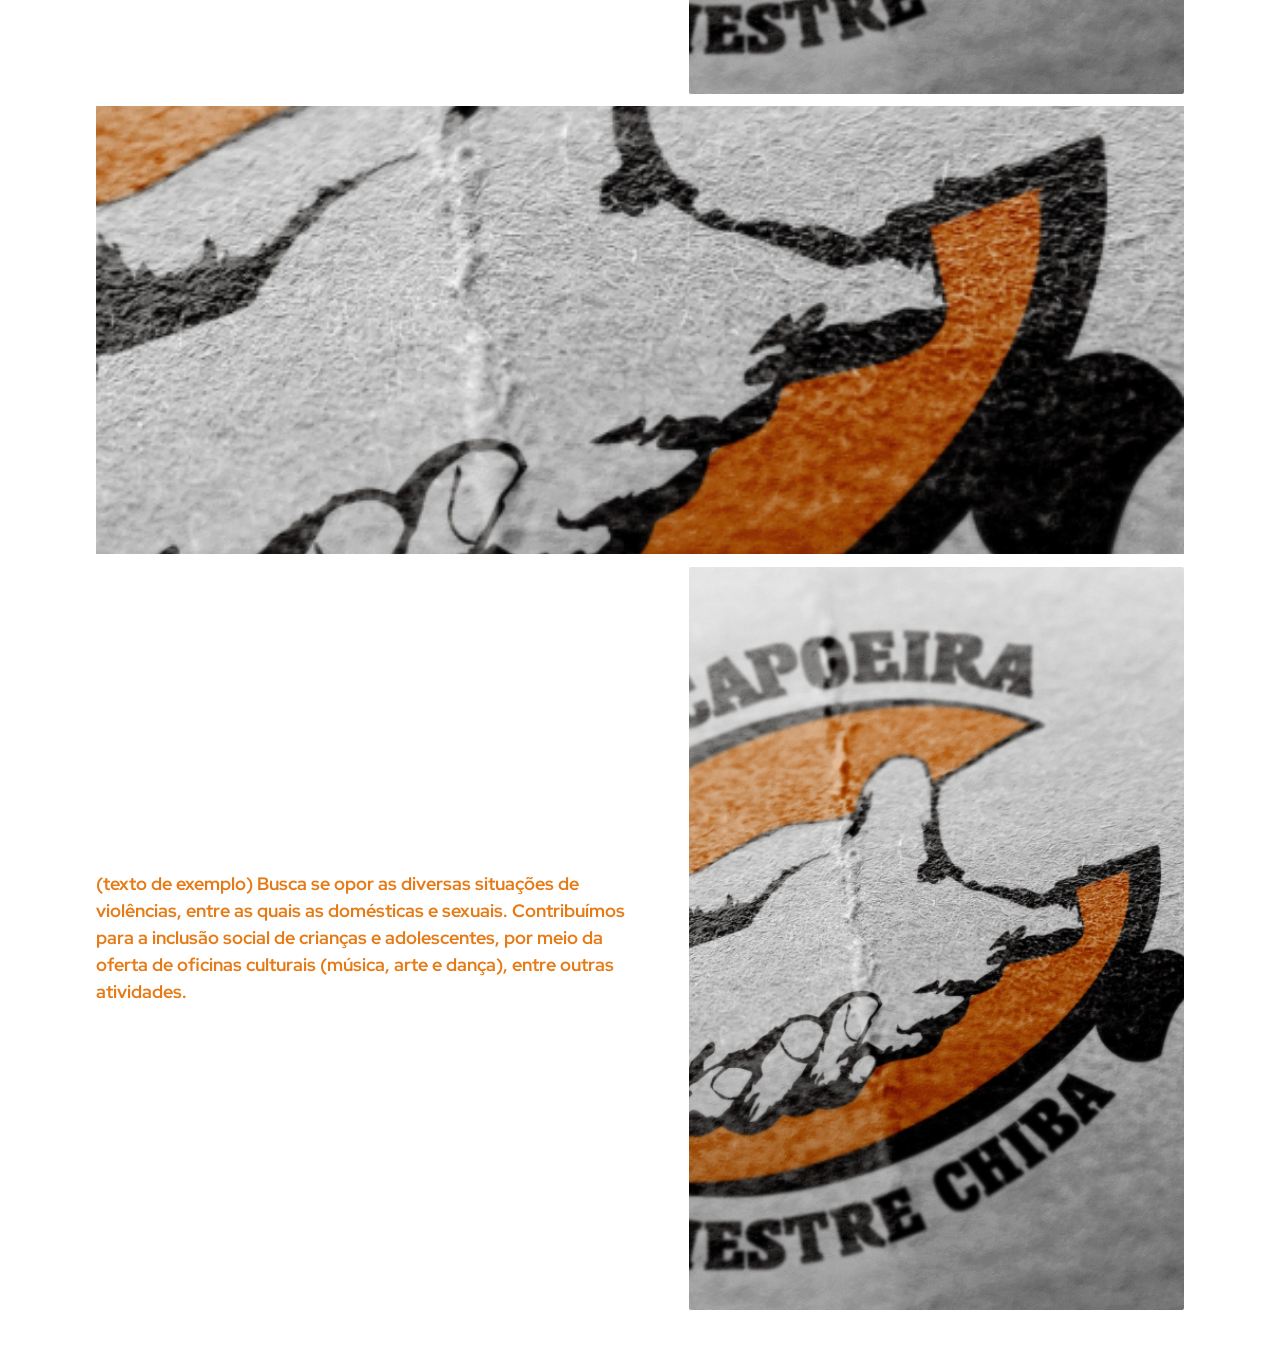
<file: sobre-nos.html>
<!DOCTYPE html>
    <html lang="pt-br">
    <head>
        <meta charset="UTF-8">
        <meta name="viewport" content="width=device-width, initial-scale=1.0">
        <title>Ilê Capoeira | Sobre nós</title>
        <link rel="stylesheet" href="css/style.css">
        <link rel="shortcut icon" href="assets/images/favicon.ico" type="image/x-icon">
        <link rel="stylesheet" href="https://fonts.googleapis.com/css2?family=Material+Symbols+Outlined:opsz,wght,FILL,GRAD@20..48,100..700,0..1,-50..200&icon_names=menu" />
        <link rel="stylesheet" href="https://cdnjs.cloudflare.com/ajax/libs/font-awesome/6.5.1/css/all.min.css"/>
    </head>
    <body>
        <div id="inib">
        <header>
            <img src="assets/images/ilebranco.png" alt="logoile" id="logoile" onclick="">
            <span class="material-symbols-outlined" style="color: white; font-size: 25px;" id="buttonmenu">menu</span>

            <div id="contato-header">
                <p>Janga (Tururu) Município de Paulista/PE.</p>
                <div class="contato-numero">
                    <i class="fa-brands fa-whatsapp whatsapp-icon"></i><p>(00)00000-0000</p>
                </div>
            </div>

            <nav id="nav-pc">
                <a href="index.html" class="adomenu-pc">INÍCIO</a>
                <a href="sobre-nos.html" class="adomenu-pc">SOBRE-NÓS</a>
                <a href="eventos.html" class="adomenu-pc">EVENTOS</a>
                <a href="acoes.html" class="adomenu-pc">AÇÕES</a>
                <a href="mestres.html" class="adomenu-pc">MESTRES</a>
                <a href="graduacao.html" class="adomenu-pc">SISTEMA DE GRADUAÇÃO</a>
                
                <hr>
            </nav>
        </header>

        <div id="ile-capoeira-titulo">
            <h1>Sobre nós</h1>
        </div>

            <nav id="inav" class="off">
                <img src="assets/images/ile.png" alt="logoile2" id="logoile2">
                <hr>
                <a href="index.html" class="adomenu">INÍCIO</a>
                <a href="sobre-nos.html" class="adomenu">SOBRE-NÓS</a>
                <a href="eventos.html" class="adomenu">EVENTOS</a>
                <a href="acoes.html" class="adomenu">AÇÕES</a>
                <a href="mestres.html" class="adomenu">MESTRES</a>
                <a href="graduacao.html" class="adomenu">SISTEMA DE GRADUAÇÃO</a>
            </nav>
        </div>

        <section class="container-central">
            <section id="section-nossa-historia" class="section-texto">
                <div class="div-texto-direita">
                    <div class="alinhamento-texto-imagem-direita">
                        <h1 class="titulo-direita">Nossa História</h1>
                        <p>(texto de exemplo) Busca se opor as diversas situações de violências, entre as quais as domésticas e sexuais. Contribuímos para a inclusão social de crianças e adolescentes, por meio da oferta de oficinas culturais (música, arte e dança), entre outras atividades.</p>
                    </div>
                    <img src="assets/images/ilereal.png" alt="img-direita" class="img-direita" id="imagem1-nossa-historia">
                </div>
                <div class="ile-90w"></div>
                <div class="div-texto-direita">
                    <div class="alinhamento-texto-imagem-direita">
                        <p>(texto de exemplo) Busca se opor as diversas situações de violências, entre as quais as domésticas e sexuais. Contribuímos para a inclusão social de crianças e adolescentes, por meio da oferta de oficinas culturais (música, arte e dança), entre outras atividades.</p>
                    </div>
                    <img src="assets/images/ilereal.png" alt="img-direita" class="img-direita" id="imagem1-nossa-historia">
                </div>
            </section>
        </section>

        <script src="index.js"></script>
</body>
</file>
<file: css/style.css>
/* =========================================================
   FONTES PERSONALIZADAS
   ========================================================= */

@font-face {
    font-family: 'RedHatDisplay';
    src: url('../assets/fonts/Red_Hat_Display/RedHatDisplay-VariableFont_wght.ttf');
}

@font-face {
    font-family: 'Bitter';
    src: url('../assets/fonts/Bitter/Bitter-VariableFont_wght.ttf');
}

/* =========================================================
   RESET E CONFIGURAÇÕES GLOBAIS
   ========================================================= */

* {
    padding: 0;
    margin: 0;
    font-family: 'RedHatDisplay', Helvetica, sans-serif;
    font-weight: 600;
}

hr {
    border: none;
    height: 3px;
    background-color: white;
    width: 80%;
    margin: 20px auto;
}

body {
    background-color: white;
    min-height: 2000px;
    overflow-x: hidden;
}

.container-central {
  max-width: clamp(320px, 85%, 1200px);
  margin: 0 auto;
}


/* =========================================================
   HERO SECTION / TELA INICIAL (#inib)
   ========================================================= */

div#inib {
    position: relative;
    width: 100%;
    height: 100vh;
    background:
        linear-gradient(
            rgba(0, 0, 0, 0.6),
            rgba(0, 0, 0, 0.6)
        ),
        url('../assets/images/mestres.jpg');
    background-position: center center;
    background-size: cover;
    background-repeat: no-repeat;
}

/* =========================================================
   HEADER PRINCIPAL
   ========================================================= */

header {
    background-color: transparent;
    width: 100%;
    height: 120px;
    display: flex;
    justify-content: flex-start;
    align-items: center;
    position: relative;
}

/* Logo principal do header */

header > img#logoile {
    display: block;

    width: clamp(50px, 15vw, 100px);
    height: clamp(50px, 15vw, 100px);

    margin-top: 5%;
    margin-left: 5%;
    margin-right: 1vw;
}

img#logoile:hover {
    cursor: pointer;
}

/* =========================================================
   INFORMAÇÕES DE CONTATO (HEADER)
   ========================================================= */

header > div#contato-header {
    position: absolute;
    top: 50%;
    left: 50%;
    transform: translate(-50%, 0%);
    margin: auto;
    color: white;
    text-align: center;
    font-size: clamp(0.65rem, 1.2vw, 1rem); /* <<<<<<<<<<<<<<<< */
    font-weight: 100;
}

.contato-numero {
    display: flex;
    align-items: center;
    justify-content: center;
    gap: 5px;
}

.whatsapp-icon {
    color: #ffffff;
    font-size: 15px;
    width: 15px;
    display: block;
}

/* =========================================================
   TÍTULO PRINCIPAL DA HERO SECTION
   ========================================================= */

#ile-capoeira-titulo {
    color: white;
    text-align: center;
    margin: 10px auto;
}

#ile-capoeira-titulo > h1 {
    color: white;
    text-align: center;
    padding-bottom: 10px;
    font-size: 2.3em;
    font-family: 'Bitter';
}

#ile-capoeira-titulo > h2 {
    color: white;
    text-align: center;
    padding: 0px;
    font-size: 1em;
    font-family: 'Bitter';
}

/* =========================================================
   ELEMENTOS AUXILIARES DO HEADER (IMAGENS)
   ========================================================= */

header > img.outrosheader {
    transition: opacity .5s ease-out, transform 1s ease-out;
    margin: auto 5px;
    width: 80px;
    opacity: 0;
}

header > img.show {
    opacity: 1;
    transform: translateY(0);
}

header > img.hide {
    opacity: 0;
    transform: translateY(50px);
}

/* =========================================================
   NAVEGAÇÃO PC (NAV-PC)
   ========================================================= */

   nav#nav-pc {
    display: none;
    margin-top: 7%;
    text-align: center;
   }

   nav#nav-pc > a.adomenu-pc {
    font-family: 'Bitter';
    color: white;
    text-decoration: none;
    margin: 1vw;
    padding: 10px;
    font-size: clamp(0.9rem, 1.2vw, 1rem);
    
   }

/* =========================================================
   BOTÃO MENU (HAMBÚRGUER)
   ========================================================= */

    #buttonmenu {
    background-color: #E67A15;

    width: clamp(40px, 10vw, 70px);
    height: clamp(40px, 10vw, 70px);

    display: flex;
    align-items: center;
    justify-content: center;

    border-radius: 2px;
    position: absolute;
    top: 55%;
    right: 25px;
    transform: translateY(-50%);

    color: white;
    font-size: 35px;
    cursor: pointer;
}

/* =========================================================
   MENU LATERAL (NAV)
   ========================================================= */

div#inib > nav {
    transition: opacity .5s ease-out, transform 1s ease-out;
    background-color: white;
    border-radius: 0px 0px 0px 10px;
    display: block;
    width: 45vw;
    height: max-content;
    padding-bottom: 80px;
    position: absolute;
    top: 0;
    right: 0;
    z-index: 1000;
    transform: translateX(100%);
}

div#inib > nav.off {
    display: none;
    background-color: white;
    width: 50vw;
    height: max-content;
    padding-bottom: 10px;
}

/* Logo interno do menu */

img#logoile2 {
    width: 90px;
    margin: 10px auto;
    display: block;
    padding: 10px;
}

/* Separador do menu */

div#inib > nav > hr {
    width: 75%;
    margin: 10px auto;
}

/* Links do menu */

div#inib > nav > .adomenu {
    display: block;
    color: #E67A15;
    text-decoration: none;
    font-weight: 800;
    font-size: 17px;
    text-transform: uppercase;
    padding: 10px 15px 15px 20px;
    width: 150px;
    text-align: left;
}

section.CECDIC {
    background-image:
        linear-gradient(
            rgba(230, 122, 21, 0.8),
            rgba(230, 122, 21, 0.8)
        ),
        url('../assets/images/ilebranco.png');

    background-color: #E67A15;
    background-repeat: no-repeat;
    background-position: 68vw center;
    background-size: auto 170%;

    color: white;
    width: 100%;

    /* ALTURA MAIS ESTÁVEL */
    min-height: auto;

    /* CENTRALIZAÇÃO REAL */
    display: flex;
    flex-direction: column;
    justify-content: center; /* vertical */
    align-items: center;     /* horizontal */
}

section.CECDIC > div {
    display: flex;
    justify-content: center;
}

section.CECDIC > div > h1 > img {
    width: clamp(20px, 11vw, 90px);
    height: clamp(20px, 11vw, 90px);
        padding-right: 10px;
}

section.CECDIC > div > h1 {
    display: flex;
    justify-content: center;
    align-items: center;
    padding-top: 4vw;

    font-family: 'Bitter', serif;
    font-size: clamp(1rem, 2.8vw, 1.5rem);

    /* REMOVE empurrão manual */
    margin: 0;

    text-align: center;
}

section.CECDIC > p {
    width: 100%;
    margin-top: 15px;
    padding-bottom: 4vw;

    font-size: clamp(0.7rem, 1.6vw, 1rem);
    text-align: center;
    line-height: 1.5;
}

/* =====================
   SECTION DE AÇÕES REALIZADAS - (TEXTO + IMAGEM)
===================== */

#acoes-realizadas {
    max-width: 99vw;
}

.section-texto > .titulo-esquerda {
    font-size: clamp(1.3rem, 2.6vw, 2rem);
    margin-left: 0vw;
    margin-top: 7vw;
    margin-bottom: 2vw;
    font-family: 'bitter';
    color: #E67A15;
}

.section-texto > .div-texto-esquerda {
    display: flex;
    align-items: top;
    justify-content: center;
    min-height: clamp(100px, 27vh, 300px);
}

.section-texto > .div-texto-esquerda > img {
    width: 40vw;
    aspect-ratio: 1 / 1;   /* força formato quadrado */
    object-fit: cover;    /* evita deformar a imagem */
    border-radius: 2px;
    margin-left: 0vw;
}


.section-texto > .div-texto-esquerda > p {
    width: 100%;
    padding: 5%;
    margin: auto;
    font-size: clamp(0.75rem, 1.4vw, 1.15rem);
    color: white;
    text-align: left;
    line-height: 1.5;
    color: #E67A15;
    font-weight: 700;
}

.texto-veratividades {
    max-width: 85vw;
    margin: 0vw 0vw; /* distancia entre os elementos */

    background-image:
        linear-gradient(
            rgba(230, 122, 21, 0.8),
            rgba(230, 122, 21, 0.8)
        ),
        url('../assets/images/ilereal.png');

    background-repeat: no-repeat;
    background-size: cover;
    background-position: center center;

    aspect-ratio: 1 / 0.4;
    border-radius: 3px;

    display: flex;
    align-items: center;
}


.texto-veratividades > p {
    width: 50%;
    margin: 5vw;
    font-size: clamp(0.7rem, 1.5vw, 1.1rem);
    color: white;
    text-align: left;
    color: white;
    font-weight: 700;
}

.texto-veratividades > a {
    margin-top: 25%;
    color: #E67A15;
    background-color: white;
    text-decoration: none;
    width: 25%;
    height: 10%;
    font-size: clamp(0.75rem, 1.2vw, 1rem);
    padding: 10px;
    font-weight: 700;
    display: flex;
    justify-content: center;
    align-items: center;
    border-radius: 3px;
    cursor: pointer;
    transition: ease-in-out .1s;
}

.texto-veratividades > a:hover {
    background-color: #E67A15;
    color: white;
}

.titulo-direita {
    font-size: clamp(1.3rem, 2.6vw, 2rem);
    margin-right: 0vw;
    margin-top: 4vw;
    margin-bottom: 3vw;
    font-family: 'bitter';
    color: #E67A15;
}

.alinhamento-texto-imagem-direita {
    display: block;
    margin-right: 4vw;
}

.section-texto > .div-texto-direita {
    display: flex;
    align-items: top;
    margin-top: 1vw;
    justify-content: center;
    min-height: clamp(100px, 27vh, 300px);
}

.section-texto > .div-texto-direita > img {
    width: 40vw;
    aspect-ratio: 1 / 1;   /* força formato quadrado */
    object-fit: cover;    /* evita deformar a imagem */
    border-radius: 2px;
    margin-right: 0vw;
}

.middle-p{
    margin: 30% 0;
}



.section-texto > .div-texto-direita > .alinhamento-texto-imagem-direita > p {
    font-size: clamp(0.75rem, 1.4vw, 1.15rem);
    color: white;
    text-align: left;
    line-height: 1.5;
    color: #E67A15;
    font-weight: 700;
}

/* =========================================================
    FALE CONOSCO
   ========================================================= */

section.fale-conosco {
    background-image:
        linear-gradient(
            rgba(230, 122, 21, 0.8),
            rgba(230, 122, 21, 0.8)
        ),
        url('../assets/images/ilebranco.png');

    background-color: #E67A15;
    background-repeat: no-repeat;
    background-position: 68vw center;
    background-size: auto 170%;

    color: white;
    width: 100%;
    margin: 4vw 0vw;

    /* 👇 NÃO força altura no mobile */
    min-height: auto;

    display: flex;
    flex-direction: column;
    justify-content: flex-start; /* 👈 chave */
}

    /* container principal */
    .fale-conosco {
        padding: 0vw;
    }

    .fale-conosco > div.fale-conosco-titulos {
        display: flex;
        justify-content: space-between;
        align-items: center;
    }

    /* título */
    .fale-conosco > div.fale-conosco-titulos > h1 {
        font-family: 'Bitter', serif;
        font-size: clamp(1.2rem, 3.4vw, 2.2rem);
        padding: 4vw;
        width: fit-content;
    }

    .fale-conosco > div.fale-conosco-titulos > p {
        font-size: clamp(0.2rem, 1.8vw, 1.2rem);
        padding: 4vw;
        width: fit-content;
    }

    /* GRID DE CONTATOS (AQUI estava o problema antes) */
    .div-lista-contatos {
        display: grid;
        grid-template-columns: 1fr 1fr;
    }

    /* itens */
    .contato-item {
        display: flex;
        width: fit-content;
        margin: 0vw 0vw 4vw 4vw;
        align-items: center;
        gap: 10px;
        font-weight: 700;
        font-size: clamp(0.9rem, 2.7vw, 1.4rem);
    }

    #item-contato-bottom1 {
        margin: 0vw 0vw 4vw 4vw;
    }

    #item-contato-bottom2 {
        margin: 0vw 0vw 4vw 4vw;
    }


    /* ícones */
    .contato-icon {
        color: #fff;
        font-size: clamp(0.5rem, 20px, 4rem);
    }

/* =========================================================
    MAIS SOBRE NÓS
========================================================= */

#section-mais-sobre-nos > .div-texto-direita {
    display: flex;
    align-items: center;
}

#imagem-sobre-nos {
    width: 40vw;
    margin-left: 0;
    height: 45vw;  /* força formato quadrado */
    object-fit: cover;    /* evita deformar a imagem */
    border-radius: 2px;
    margin-right: 0vw;
}

/* =========================================================
    NOSSO PROPÓSITO
========================================================= */

#section-nosso-proposito {
    margin: 7vw 0;
}

#section-nosso-proposito > .div-texto-esquerda {
    min-height: auto;          /* remove o espaço forçado */
    align-items: flex-start;   /* evita centralização vertical */
}

#section-nosso-proposito > h1 {
    margin: 1vw auto 2vw 0vw;

}

#section-nosso-proposito > .div-texto-esquerda > img {
    width: 40vw;
    aspect-ratio: 1 / 1;   /* força formato quadrado */
    object-fit: cover;    /* evita deformar a imagem */
    border-radius: 2px;
    margin-left: 0vw;
}

/* =========================================================
    SECTION MESTRE CHIBA
========================================================= */

#section-mestre-chiba > h1 {
    margin-bottom: 1vw;
}

#section-mestre-chiba > p {
    margin-bottom: 2vw;
    font-family: 'Bitter', serif;
    color: #E67A15;
}

.ile-90w {
    display: block;
    margin-top: 2vw;
    max-width: 85vw;
    height: 35vw;
    background-image: url('../assets/images/ilereal.png');
    background-repeat: no-repeat;
    background-size: cover;
    background-position: center center;
}

#section-mestre-chiba > .div-texto-esquerda > img {
    width: 40vw;
    aspect-ratio: 1 / 1;   /* força formato quadrado */
    object-fit: cover;    /* evita deformar a imagem */
    border-radius: 2px;
    margin-left: 0vw;
    margin-top: 1vw;
}

#section-mestre-chiba > .div-texto-esquerda {
    min-height: auto;   /* REMOVE o espaço forçado */
    align-items: flex-start; /* impede centralização vertical exagerada */
}

.texto-veratividades {
    margin-top: 1vw;
}

#section-mestre-chiba > #parallax1 {
    margin-top: 1vw;
    margin-left: 0;
    background-image: url('../assets/images/ilereal.png');
}

#section-mestre-chiba > #parallax2 {
    background-image: url('../assets/images/ilereal.png');
    margin-left: auto;      /* <<< TROCA SIMPLES */
    margin-right: 0vw;      /* <<< TROCA SIMPLES */
}

.parallax-effect {
    background-position: center center;
    background-repeat: no-repeat;

    max-width: 75vw;          /* <<< só valor */
    margin-left: 0vw;
    margin-bottom: 1vw;

    aspect-ratio: 1 / 1;

    background-size: cover; /* <<< valor certo */
    background-attachment: fixed;
}

/* =========================================================
    FOOTER
   ========================================================= */

   footer {
    background-color: #E67A15;
    width: 100%;
    margin-top: 4vw;
   }

   footer > hr {
    width: 95vw;
    height: 2px;
    margin: 10px auto;
   }

   .section-ajuda {
    width: 95%;
    margin: auto;
    color: white;
    display: flex;
    align-items: center;
    justify-content: space-between;
    padding: 0vw 1vw;
    font-size: clamp(0.8rem, 3.5vw, 2rem);
   }

   .ajuda {
    font-size: clamp(0.8rem, 3.4vw, 1.5rem);
    color: white;
    padding: 0vw 2vw;
    text-decoration: none;
   }

    .imagens-iniciais-footer {
     display: flex;
     justify-content: space-between;
     align-items: center;
     padding: 2vw 4vw;
    }

   .logo-ile-footer {
    display: block;
    width: clamp(50px, 10vw, 100px);
    height: clamp(50px, 10vw, 100px);
   }

   footer > .imagens-iniciais-footer > .nossos-parceiros {
    background-color: #E67A15;
   }

   footer > .imagens-iniciais-footer > .nossos-parceiros > p {
    font-size: clamp(0.6rem, 2vw, 1rem);
    color: white;
    text-align: center;
    margin-bottom: 0.5vw;
   }

   footer > .imagens-iniciais-footer > .nossos-parceiros > .background-branco-footer {
    background-color: white;
    width: fit-content;
    border-radius: 5%;
   }

   footer > .imagens-iniciais-footer > .nossos-parceiros > .background-branco-footer > img {
    width: clamp(30px, 8vw, 70px);
    height: clamp(30px, 8vw, 70px);
   }

   .lista-footer {
    color: white;
    margin: 0;
    padding: 0 4vw;
    list-style: none;
    display: inline-block;
   }

   .lista-footer > h1 {
    font-size: clamp(0.8rem, 3.4vw, 1.5rem);
    margin-bottom: 1vw;
    font-weight: 700;
   }

   .lista-footer > li {
    margin-bottom: 0.5vw;
   }

   .lista-footer > li > a {
    margin-bottom: 1vw;
    color: white;
    text-decoration: none;
    font-size: clamp(0.1rem, 2.4vw, 1rem);
    font-weight: 400;
   }

   .footer-fale-conosco {
    padding: 0vw 4vw;
    padding-top: 1vw;
    display: flex;
    align-items: center;
    justify-content: space-between;
   }

    .footer-fale-conosco > h1 {
    font-size: clamp(0.8rem, 3.4vw, 1.5rem);
    margin-bottom: 1vw;
    font-weight: 600;
    color: white;
   }

   .footer-fale-conosco > p {
    font-size: clamp(0.1rem, 2.4vw, 1rem);
    font-weight: 400;
    color: white;
   }

   .footer-icons-contatos {
    padding: 0vw 4vw;
   }

   .footer-icons-contatos > i {
    padding-right: 1vw;
    font-size: 2vw;
   }

   .footer-info-final {
    padding: 1vw 4vw;
    color: white;
   }

   .footer-info-final > div {
    display: flex;
    align-items: center;
    justify-content: space-evenly;
    font-size: clamp(0.1rem, 2.4vw, 1.2rem);
   }

   .footer-info-final > p {
    font-size: clamp(0.1rem, 2.4vw, 1rem);
    font-weight: 400;
    text-align: center;
    padding-top: 2vw;

   }




   /*SOBRE NÓS START*/



/* =========================================================
    NOSSA HISTÓRIA
========================================================= */

#section-nossa-historia {
    margin-top: 4vw;
    margin-bottom: 4vw;
}

#section-nossa-historia > .ile-90w {
    margin-bottom: 1vw;
    margin-top: 1vw;
}


#section-nossa-historia > .div-texto-direita {
    display: flex;
    align-items: center;
}

#section-nossa-historia .alinhamento-texto-imagem-direita {
    margin-bottom: 0;
    margin-top: 0;
}

#imagem1-nossa-historia {
    width: 45vw;
    aspect-ratio: 1 / 1.5;   /* força formato quadrado */
    object-fit: cover;    /* evita deformar a imagem */
    border-radius: 2px;
}

/* =========================================================
   NOSSA MISSÃO
========================================================= */




/*SOBRE NÓS END*/



/* =========================================================
   ANIMAÇÕES DO MENU LATERAL
   ========================================================= */

.slide-in-right {
    animation: slideInRight .3s ease-out forwards;
}

.slide-out-right {
    animation: slideOutRight .3s ease-out forwards;
}

@keyframes slideInRight {
    from {
        transform: translateX(100%);
        opacity: 0;
    }
    to {
        transform: translateX(0%);
        opacity: 1;
    }
}

@keyframes slideOutRight {
    from {
        transform: translateX(0%);
        opacity: 1;
    }
    to {
        transform: translateX(100%);
        opacity: 0;
    }
}

/* =====================
   HERO SECTION (Desktop)
===================== */

@media screen and (min-width: 992px) {
    #buttonmenu {
        display: none;
    }

    nav#nav-pc {
        display: block;
    }

    header > div#contato-header {
        top: 20%;
    }

    #ile-capoeira-titulo {
    color: white;
    text-align: center;
    margin: 4vw auto;
}

#ile-capoeira-titulo > h1 {
    color: white;
    text-align: center;
    padding-bottom: 10px;
    font-size: clamp(1.4rem, 3vw, 3.2rem); /* <<<<<<<<<<<<<<<< */
    font-family: 'Bitter';
}

header > img#logoile {
    margin-left: 0%;
}
header {
    justify-content: center;
}

    section.CECDIC {
        min-height: clamp(220px, 30vh, 520px);
    }

    section.CECDIC > p {
    font-size: clamp(0.8rem, 1.7vw, 1.1rem);
}

    
}

/* =====================
   SECTION DE AÇÕES REALIZADAS - (TEXTO + IMAGEM -> ESQUERDA) (DESKTOP)
===================== */

@media screen and (min-width: 992px){
    
.section-esquerda > .titulo-esquerda {
    font-size: clamp(1.3rem, 2.6vw, 2rem);
}

.section-esquerda > .div-texto-esquerda > img {
    width: 50vw;
    aspect-ratio: 1 / 0.6;   /* força formato quadrado */
    object-fit: cover;    /* evita deformar a imagem */
    border-radius: 2px;
    margin-left: 4vw;
}

.section-esquerda > .div-texto-esquerda > p {
    width: 36%;
    font-size: clamp(0.6rem, 2.3vw, 1.4rem);
}
}

/* =========================================================
    FALE CONOSCO (DESKTOP)
   ========================================================= */

   @media screen and (min-width: 992px){

        section.fale-conosco {
            background-image:
        linear-gradient(
            rgba(230, 122, 21, 0.8),
            rgba(230, 122, 21, 0.8)
        ),
        url('../assets/images/ilebranco.png');

    background-color: #E67A15;
    background-repeat: no-repeat;
    background-position: 68vw center;
    background-size: auto 170%;

    color: white;
    width: 100%;
    margin: 4vw 0vw;

    /* ALTURA MAIS ESTÁVEL */
    min-height: clamp(150px, 30vh, 380px);

   }

    /* container principal */
    .fale-conosco {
        padding: 1vw 0vw;
    }

    .fale-conosco > div.fale-conosco-titulos {
        display: flex;
        justify-content: space-between;
        align-items: center;
    }

    /* título */
    .fale-conosco > div.fale-conosco-titulos > h1 {
        font-size: clamp(1.6rem, 3.5vw, 2.3rem);
        margin: 2vw 4vw;
        padding: 0;
    }

    .fale-conosco > div.fale-conosco-titulos > p {
        font-size: clamp(0.7rem, 1.9vw, 1.2rem);
        padding: 2vw;
        width: fit-content;
    }

    /* GRID DE CONTATOS (AQUI estava o problema antes) */
    .div-lista-contatos {
        display: grid;
        grid-template-columns: 1fr 1fr;
    }

    /* itens */
    .contato-item {
        display: flex;
        width: fit-content;
        margin: 0vw 0vw 2vw 4vw;
        align-items: center;
        gap: 10px;
        font-weight: 700;
        font-size: clamp(0.9rem, 1.4vw, 1.2rem);
    }

    /* ícones */
    .contato-icon {
        color: #fff;
        font-size: clamp(1rem, 30px, 2.5rem);
    }

   }

   /* =========================================================
    MESTRE CHIBA DESKTOP (DESKTOP)
   ========================================================= */

   @media screen and (min-width: 992px){

    .parallax-effect {
    background-position: center center;
    background-repeat: no-repeat;

    width: 75vw;              /* mobile / base */
    margin-left: 4vw;
    margin-bottom: 2vw;

    aspect-ratio: 1 / 1;
    background-size: cover;
    background-attachment: fixed;
}

/* PC / telas maiores */
@media (min-width: 1024px) {
    .parallax-effect {
        width: 60vw;          /* <<< diminui no desktop */
        max-width: 720px;     /* <<< trava crescimento */
    }
}

}
</file>
